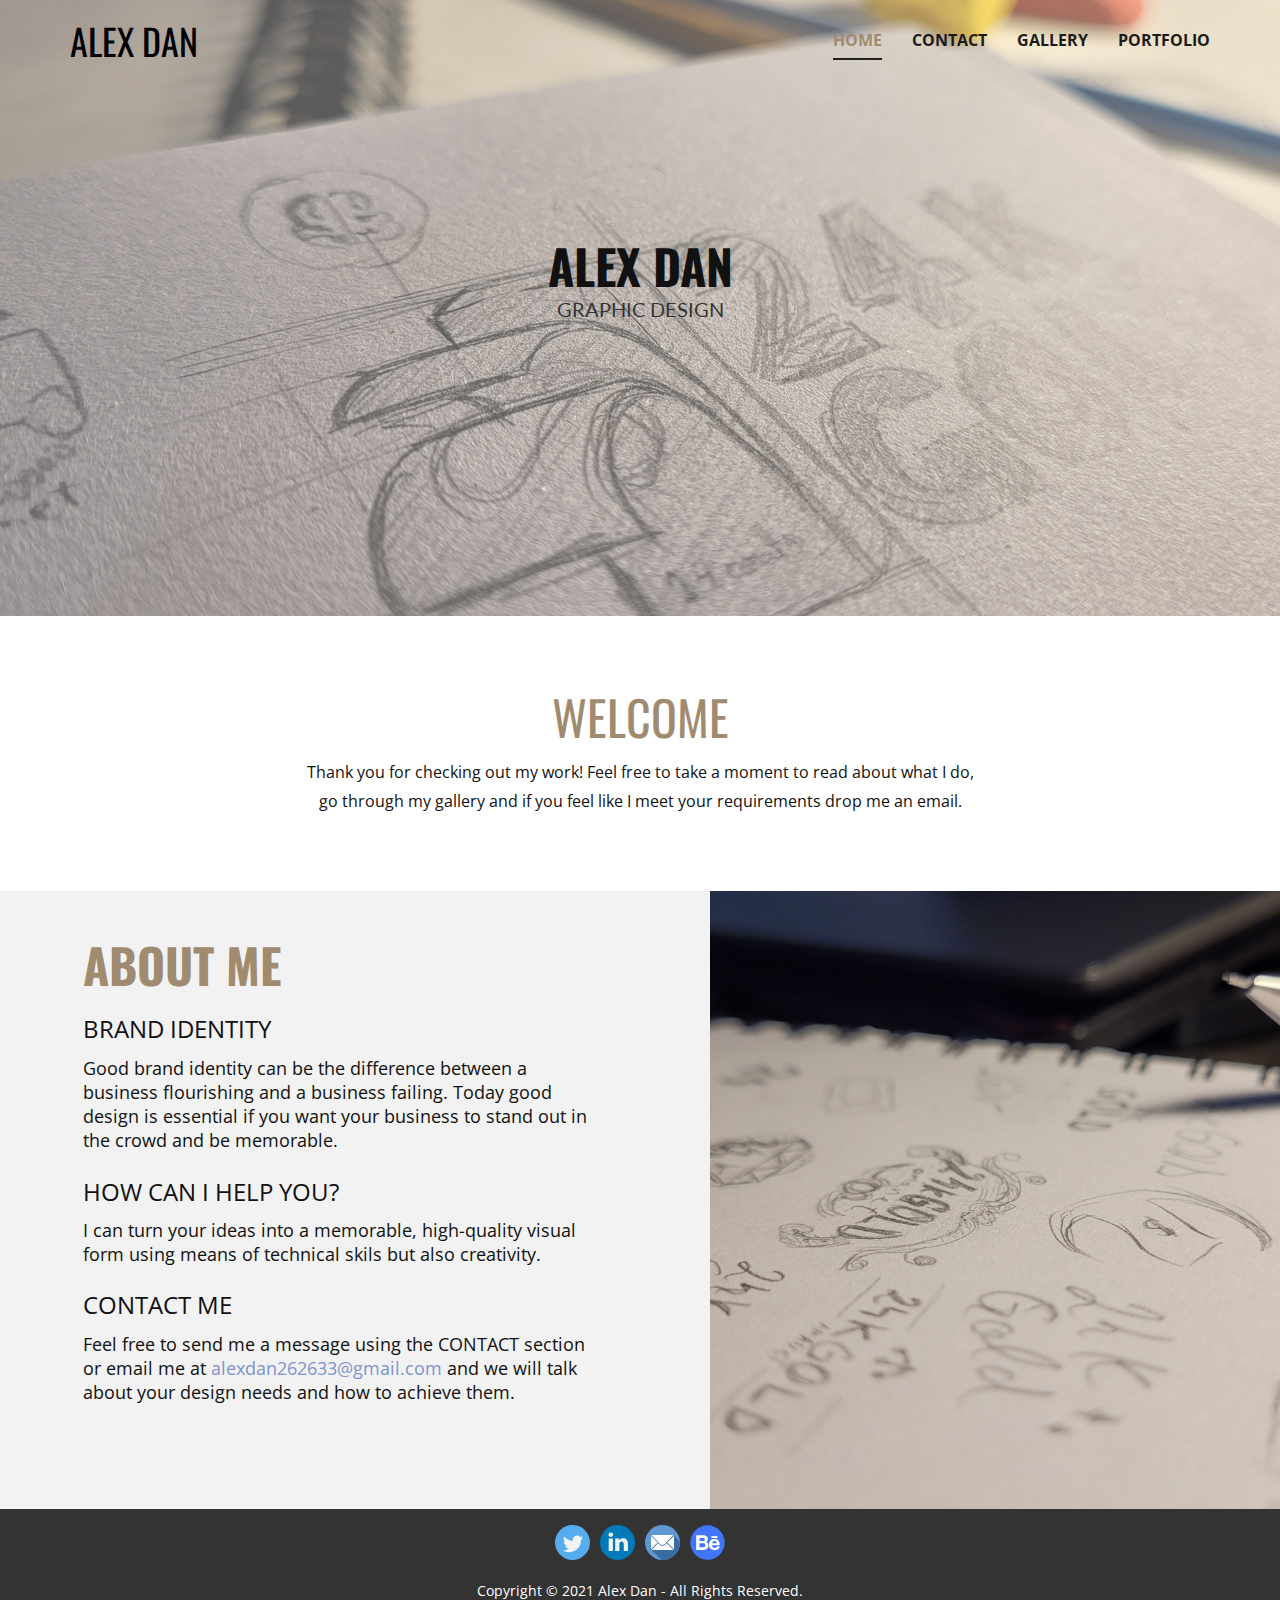
<file: index.html>
<!DOCTYPE html>
<html style="font-size: 16px;" lang="en">
  <head>
    <meta name="viewport" content="width=device-width, initial-scale=1.0">
    <meta charset="utf-8">
    <meta name="keywords" content="Sign up and get fresh loot for popular games plus more, Our Story, Innovation in the gameindustry, Sign up and get fresh loot for popular games plus more, Game Gadgets, Download games and play free games every month.">
    <meta name="description" content="">
    <meta name="page_type" content="np-template-header-footer-from-plugin">
    <title>Alex Dan - Home</title>
    <link rel="stylesheet" href="nicepage.css" media="screen">
<link rel="stylesheet" href="Alex-Dan---Home.css" media="screen">
    <script class="u-script" type="text/javascript" src="jquery.js" defer=""></script>
    <script class="u-script" type="text/javascript" src="nicepage.js" defer=""></script>
    <meta name="generator" content="Nicepage 3.28.0, nicepage.com">
    <link rel="icon" href="images/favicon1.png">
    <link id="u-theme-google-font" rel="stylesheet" href="https://fonts.googleapis.com/css?family=Roboto:100,100i,300,300i,400,400i,500,500i,700,700i,900,900i|Open+Sans:300,300i,400,400i,600,600i,700,700i,800,800i">
    <link id="u-page-google-font" rel="stylesheet" href="https://fonts.googleapis.com/css?family=Oswald:200,300,400,500,600,700|Lato:100,100i,300,300i,400,400i,700,700i,900,900i">
    
    
    
    
    <script type="application/ld+json">{
		"@context": "http://schema.org",
		"@type": "Organization",
		"name": "Alex Dan - graphic design",
		"sameAs": [
				"https://twitter.com/alexdan26263",
				"https://www.linkedin.com/in/dan-alex-ba778b223/",
				"mailto:alexdan262633@gmail.com",
				"https://www.behance.net/alexdan26263"
		]
}</script>
    <meta name="theme-color" content="#7f93d0">
    <meta name="twitter:site" content="@">
    <meta name="twitter:card" content="summary_large_image">
    <meta name="twitter:title" content="Alex Dan - Home">
    <meta name="twitter:description" content="Alex Dan - graphic design">
    <meta property="og:title" content="Alex Dan - Home">
    <meta property="og:description" content="">
    <meta property="og:type" content="website">
  </head>
  <body data-home-page="Alex-Dan---Home.html" data-home-page-title="Alex Dan - Home" class="u-body u-overlap"><header class="u-clearfix u-header u-header" id="sec-d471"><div class="u-clearfix u-sheet u-sheet-1">
        <nav class="u-menu u-menu-dropdown u-offcanvas u-menu-1">
          <div class="menu-collapse" style="font-size: 1rem; letter-spacing: 0px; font-weight: 700; text-transform: uppercase;">
            <a class="u-button-style u-custom-active-border-color u-custom-border u-custom-border-color u-custom-borders u-custom-hover-border-color u-custom-left-right-menu-spacing u-custom-padding-bottom u-custom-text-active-color u-custom-text-color u-custom-text-hover-color u-custom-top-bottom-menu-spacing u-nav-link u-text-active-palette-1-base u-text-hover-palette-2-base" href="#">
              <svg><use xmlns:xlink="http://www.w3.org/1999/xlink" xlink:href="#menu-hamburger"></use></svg>
              <svg version="1.1" xmlns="http://www.w3.org/2000/svg" xmlns:xlink="http://www.w3.org/1999/xlink"><defs><symbol id="menu-hamburger" viewBox="0 0 16 16" style="width: 16px; height: 16px;"><rect y="1" width="16" height="2"></rect><rect y="7" width="16" height="2"></rect><rect y="13" width="16" height="2"></rect>
</symbol>
</defs></svg>
            </a>
          </div>
          <div class="u-custom-menu u-nav-container">
            <ul class="u-nav u-spacing-30 u-unstyled u-nav-1"><li class="u-nav-item"><a class="u-border-2 u-border-active-custom-color-3 u-border-hover-palette-1-base u-border-no-left u-border-no-right u-border-no-top u-button-style u-nav-link u-text-active-custom-color-2 u-text-grey-90 u-text-hover-grey-90" href="Alex-Dan---Home.html" style="padding: 10px 0px;">Home</a>
</li><li class="u-nav-item"><a class="u-border-2 u-border-active-custom-color-3 u-border-hover-palette-1-base u-border-no-left u-border-no-right u-border-no-top u-button-style u-nav-link u-text-active-custom-color-2 u-text-grey-90 u-text-hover-grey-90" href="Alex-Dan---Contact.html" style="padding: 10px 0px;">Contact</a>
</li><li class="u-nav-item"><a class="u-border-2 u-border-active-custom-color-3 u-border-hover-palette-1-base u-border-no-left u-border-no-right u-border-no-top u-button-style u-nav-link u-text-active-custom-color-2 u-text-grey-90 u-text-hover-grey-90" href="Alex-Dan---Gallery.html" style="padding: 10px 0px;">Gallery</a>
</li><li class="u-nav-item"><a class="u-border-2 u-border-active-custom-color-3 u-border-hover-palette-1-base u-border-no-left u-border-no-right u-border-no-top u-button-style u-nav-link u-text-active-custom-color-2 u-text-grey-90 u-text-hover-grey-90" href="PORTFOLIO.html" style="padding: 10px 0px;">PORTFOLIO</a>
</li></ul>
          </div>
          <div class="u-custom-menu u-nav-container-collapse">
            <div class="u-black u-container-style u-inner-container-layout u-opacity u-opacity-95 u-sidenav">
              <div class="u-inner-container-layout u-sidenav-overflow">
                <div class="u-menu-close"></div>
                <ul class="u-align-center u-nav u-popupmenu-items u-unstyled u-nav-2"><li class="u-nav-item"><a class="u-button-style u-nav-link" href="Alex-Dan---Home.html" style="padding: 10px 0px;">Home</a>
</li><li class="u-nav-item"><a class="u-button-style u-nav-link" href="Alex-Dan---Contact.html" style="padding: 10px 0px;">Contact</a>
</li><li class="u-nav-item"><a class="u-button-style u-nav-link" href="Alex-Dan---Gallery.html" style="padding: 10px 0px;">Gallery</a>
</li><li class="u-nav-item"><a class="u-button-style u-nav-link" href="PORTFOLIO.html" style="padding: 10px 0px;">PORTFOLIO</a>
</li></ul>
              </div>
            </div>
            <div class="u-black u-menu-overlay u-opacity u-opacity-70"></div>
          </div>
        </nav>
        <h1 class="u-align-left u-custom-font u-font-oswald u-text u-text-black u-text-1">ALEX DAN</h1>
      </div></header>
    <section class="u-align-center u-clearfix u-image u-section-1" id="carousel_bad5" data-image-width="1600" data-image-height="900">
      <div class="u-clearfix u-sheet u-sheet-1">
        <h1 class="u-custom-font u-font-oswald u-text u-text-1">ALEX DAN</h1>
        <p class="u-custom-font u-font-lato u-text u-text-grey-80 u-text-2">GRAPHIC DESIGN</p>
      </div>
    </section>
    <section class="u-align-center u-clearfix u-section-2" id="sec-2d4b">
      <div class="u-clearfix u-sheet u-valign-middle u-sheet-1">
        <h1 class="u-custom-font u-font-oswald u-text u-text-custom-color-2 u-text-default u-text-1">WELCOME</h1>
        <p class="u-text u-text-2"> Thank you for checking out my work! Feel free to take a moment to 
read about what I do, go through my gallery and if you feel like I meet 
your requirements drop me an email.</p>
      </div>
    </section>
    <section class="u-clearfix u-grey-5 u-section-3" id="sec-bcc5">
      <div class="u-clearfix u-expanded-width u-gutter-10 u-layout-wrap u-layout-wrap-1">
        <div class="u-layout" style="">
          <div class="u-layout-row" style="">
            <div class="u-container-style u-layout-cell u-left-cell u-size-33 u-size-xs-60 u-layout-cell-1" src="">
              <div class="u-container-layout u-container-layout-1">
                <h1 class="u-custom-font u-font-oswald u-text u-text-custom-color-2 u-text-1">ABOUT ME</h1>
                <p class="u-text u-text-2">
                  <span style="font-weight: 400;">BRAND IDENTITY</span>
                  <br>
                </p>
                <p class="u-text u-text-3">
                  <span style="font-weight: 400; font-size: 1.125rem;">Good brand identity can be the difference between a business flourishing and a business failing. Today good design is essential if you want your business to stand out in the crowd and be memorable.</span>
                  <br>
                </p>
                <p class="u-text u-text-4">
                  <span style="font-weight: 400;">HOW CAN I HELP YOU?</span>
                  <br>
                </p>
                <p class="u-text u-text-5">
                  <span style="font-weight: 400; font-size: 1.125rem;">I can turn your ideas into a memorable, high-quality visual form using means of technical skils but also creativity.</span>
                  <br>
                </p>
                <p class="u-text u-text-6">
                  <span style="font-weight: 400;">CONTACT ME</span>
                  <br>
                </p>
                <p class="u-text u-text-7">
                  <span style="font-weight: 400; font-size: 1.125rem;"></span>
                  <span style="font-size: 1.125rem;">Feel free to send me a message using the CONTACT section or email me at <a class="c1-2u c1-2v c1-2x c1-2y c1-2z c1-36 c1-38 c1-3u c1-3v c1-3w c1-8h c1-af c1-b u-active-none u-border-none u-btn u-button-style u-hover-none u-none u-text-palette-1-base x-el x-el-a u-btn-1" href="mailto:alexdan262633@gmail.com" target="_blank">alexdan262633@gmail.com</a> and we will talk about your design needs and how to achieve them.
                  </span>
                  <br>
                </p>
              </div>
            </div>
            <div class="u-align-center u-container-style u-image u-layout-cell u-right-cell u-size-27 u-size-xs-60 u-image-1" src="" data-image-width="4032" data-image-height="2268">
              <div class="u-container-layout u-valign-middle u-container-layout-2" src=""></div>
            </div>
          </div>
        </div>
      </div>
    </section>
    
    
    <footer class="u-align-center u-clearfix u-footer u-grey-80 u-footer" id="sec-b163"><div class="u-clearfix u-sheet u-sheet-1">
        <div class="u-social-icons u-spacing-10 u-social-icons-1">
          <a class="u-social-url" title="twitter" target="_blank" href="https://twitter.com/alexdan26263"><span class="u-icon u-social-facebook u-social-icon u-icon-1"><svg class="u-svg-link" preserveAspectRatio="xMidYMin slice" viewBox="0 0 112.197 112.197" style=""><use xmlns:xlink="http://www.w3.org/1999/xlink" xlink:href="#svg-38ad"></use></svg><svg class="u-svg-content" viewBox="0 0 112.197 112.197" x="0px" y="0px" id="svg-38ad" style="enable-background:new 0 0 112.197 112.197;"><g><circle style="fill:#55ACEE;" cx="56.099" cy="56.098" r="56.098"></circle><g><path style="fill:#F1F2F2;" d="M90.461,40.316c-2.404,1.066-4.99,1.787-7.702,2.109c2.769-1.659,4.894-4.284,5.897-7.417    c-2.591,1.537-5.462,2.652-8.515,3.253c-2.446-2.605-5.931-4.233-9.79-4.233c-7.404,0-13.409,6.005-13.409,13.409    c0,1.051,0.119,2.074,0.349,3.056c-11.144-0.559-21.025-5.897-27.639-14.012c-1.154,1.98-1.816,4.285-1.816,6.742    c0,4.651,2.369,8.757,5.965,11.161c-2.197-0.069-4.266-0.672-6.073-1.679c-0.001,0.057-0.001,0.114-0.001,0.17    c0,6.497,4.624,11.916,10.757,13.147c-1.124,0.308-2.311,0.471-3.532,0.471c-0.866,0-1.705-0.083-2.523-0.239    c1.706,5.326,6.657,9.203,12.526,9.312c-4.59,3.597-10.371,5.74-16.655,5.74c-1.08,0-2.15-0.063-3.197-0.188    c5.931,3.806,12.981,6.025,20.553,6.025c24.664,0,38.152-20.432,38.152-38.153c0-0.581-0.013-1.16-0.039-1.734    C86.391,45.366,88.664,43.005,90.461,40.316L90.461,40.316z"></path>
</g>
</g></svg></span>
          </a>
          <a class="u-social-url" title="linkedin" target="_blank" href="https://www.linkedin.com/in/dan-alex-ba778b223/"><span class="u-icon u-social-icon u-social-twitter u-icon-2"><svg class="u-svg-link" preserveAspectRatio="xMidYMin slice" viewBox="0 0 112.196 112.196" style=""><use xmlns:xlink="http://www.w3.org/1999/xlink" xlink:href="#svg-9666"></use></svg><svg class="u-svg-content" viewBox="0 0 112.196 112.196" x="0px" y="0px" id="svg-9666" style="enable-background:new 0 0 112.196 112.196;"><g><circle style="fill:#007AB9;" cx="56.098" cy="56.097" r="56.098"></circle><g><path style="fill:#F1F2F2;" d="M89.616,60.611v23.128H76.207V62.161c0-5.418-1.936-9.118-6.791-9.118    c-3.705,0-5.906,2.491-6.878,4.903c-0.353,0.862-0.444,2.059-0.444,3.268v22.524H48.684c0,0,0.18-36.546,0-40.329h13.411v5.715    c-0.027,0.045-0.065,0.089-0.089,0.132h0.089v-0.132c1.782-2.742,4.96-6.662,12.085-6.662    C83.002,42.462,89.616,48.226,89.616,60.611L89.616,60.611z M34.656,23.969c-4.587,0-7.588,3.011-7.588,6.967    c0,3.872,2.914,6.97,7.412,6.97h0.087c4.677,0,7.585-3.098,7.585-6.97C42.063,26.98,39.244,23.969,34.656,23.969L34.656,23.969z     M27.865,83.739H41.27V43.409H27.865V83.739z"></path>
</g>
</g></svg></span>
          </a>
          <a class="u-social-url" title="mail" target="_blank" href="mailto:alexdan262633@gmail.com"><span class="u-icon u-social-icon u-social-instagram u-icon-3"><svg class="u-svg-link" preserveAspectRatio="xMidYMin slice" viewBox="0 0 512 512" style=""><use xmlns:xlink="http://www.w3.org/1999/xlink" xlink:href="#svg-c873"></use></svg><svg class="u-svg-content" viewBox="0 0 512 512" x="0px" y="0px" id="svg-c873" style="enable-background:new 0 0 512 512;"><circle style="fill:#5F98D1;" cx="256" cy="256" r="256"></circle><path style="fill:#3A6DA1;" d="M415.813,147.466H95.558l116.019,120.806l33.48,33.9c-18.216-4.164-19.343-6.759-27.415-13.349  c-4.234-3.457-12.414-12.852-24.838-25.54C154.023,223.682,88.217,156.484,88.217,156.484v198.822l8.265,8.265l-0.925,0.963  L242.68,511.657c4.412,0.226,8.852,0.343,13.32,0.343c141.385,0,256-114.615,256-256c0-4.246-0.11-8.466-0.313-12.661  L415.813,147.466z"></path><g><polygon style="fill:#FFFFFF;" points="88.217,156.484 88.217,355.306 185.175,255.493  "></polygon><polygon style="fill:#FFFFFF;" points="423.783,156.484 423.783,355.306 327.307,255.895  "></polygon><path style="fill:#FFFFFF;" d="M95.558,147.466h320.255L289.948,278.524c-8.958,9.327-21.331,14.599-34.262,14.599   s-25.304-5.272-34.262-14.599L95.558,147.466z"></path><path style="fill:#FFFFFF;" d="M297.209,285.496c-10.799,11.244-25.933,17.694-41.523,17.694c-15.589,0-30.724-6.448-41.522-17.693   l-21.349-22.23L95.558,364.534h320.255l-97.256-101.267L297.209,285.496z"></path>
</g></svg></span>
          </a>
          <a class="u-social-url" target="_blank" title="Behance" href="https://www.behance.net/alexdan26263"><span class="u-icon u-social-behance u-social-icon u-icon-4"><svg class="u-svg-link" preserveAspectRatio="xMidYMin slice" viewBox="0 0 112 112" style=""><use xmlns:xlink="http://www.w3.org/1999/xlink" xlink:href="#svg-8286"></use></svg><svg class="u-svg-content" viewBox="0 0 112 112" x="0" y="0" id="svg-8286"><circle fill="currentColor" cx="56.1" cy="56.1" r="55"></circle><rect x="68.5" y="35.7" fill="#FFFFFF" width="19.2" height="5.8"></rect><path fill="#FFFFFF" d="M50.1,54.1c0,0,7.1-0.5,7.1-8.8S51.4,32.9,44,32.9H19.7v46.7H44c0,0,14.8,0.5,14.8-13.8
	C58.8,65.8,59.4,54.2,50.1,54.1z M30.4,41.2H44c0,0,3.3,0,3.3,4.8s-2,5.5-4.2,5.5H30.4V41.2z M43.3,71.2h-13V58.7H44c0,0,5,0,5,6.4
	C48.9,70.6,45.2,71.2,43.3,71.2z"></path><path fill="#FFFFFF" d="M78.5,44.8c-17.9,0-17.9,17.8-17.9,17.9c0,0-1.2,17.8,17.8,17.8c0,0,16,1,16-12.4h-8.1c0,0,0.2,5-7.5,5
	c0,0-8.1,0.6-8.1-8h24.2C94.8,65.1,97.4,44.8,78.5,44.8z M70.6,58.7c0,0,1-7.2,8.1-7.2c7.1,0,7.1,7.2,7.2,7.2H70.6z"></path></svg></span>
          </a>
        </div>
        <p class="u-small-text u-text u-text-variant u-text-1"> Copyright © 2021 Alex Dan - All Rights Reserved.</p>
      </div></footer><span style="height: 64px; width: 64px; margin-left: 0px; margin-right: auto; margin-top: 0px; background-image: none; right: 20px; bottom: 20px" class="u-back-to-top u-custom-color-2 u-icon u-icon-circle u-opacity u-opacity-85 u-spacing-15" data-href="#">
        <svg class="u-svg-link" preserveAspectRatio="xMidYMin slice" viewBox="0 0 551.13 551.13"><use xmlns:xlink="http://www.w3.org/1999/xlink" xlink:href="#svg-1d98"></use></svg>
        <svg class="u-svg-content" enable-background="new 0 0 551.13 551.13" viewBox="0 0 551.13 551.13" xmlns="http://www.w3.org/2000/svg" id="svg-1d98" data-color="rgb(255, 255, 255)"><path d="m275.565 189.451 223.897 223.897h51.668l-275.565-275.565-275.565 275.565h51.668z"></path></svg>
    </span>
  </body>
</html>
</file>
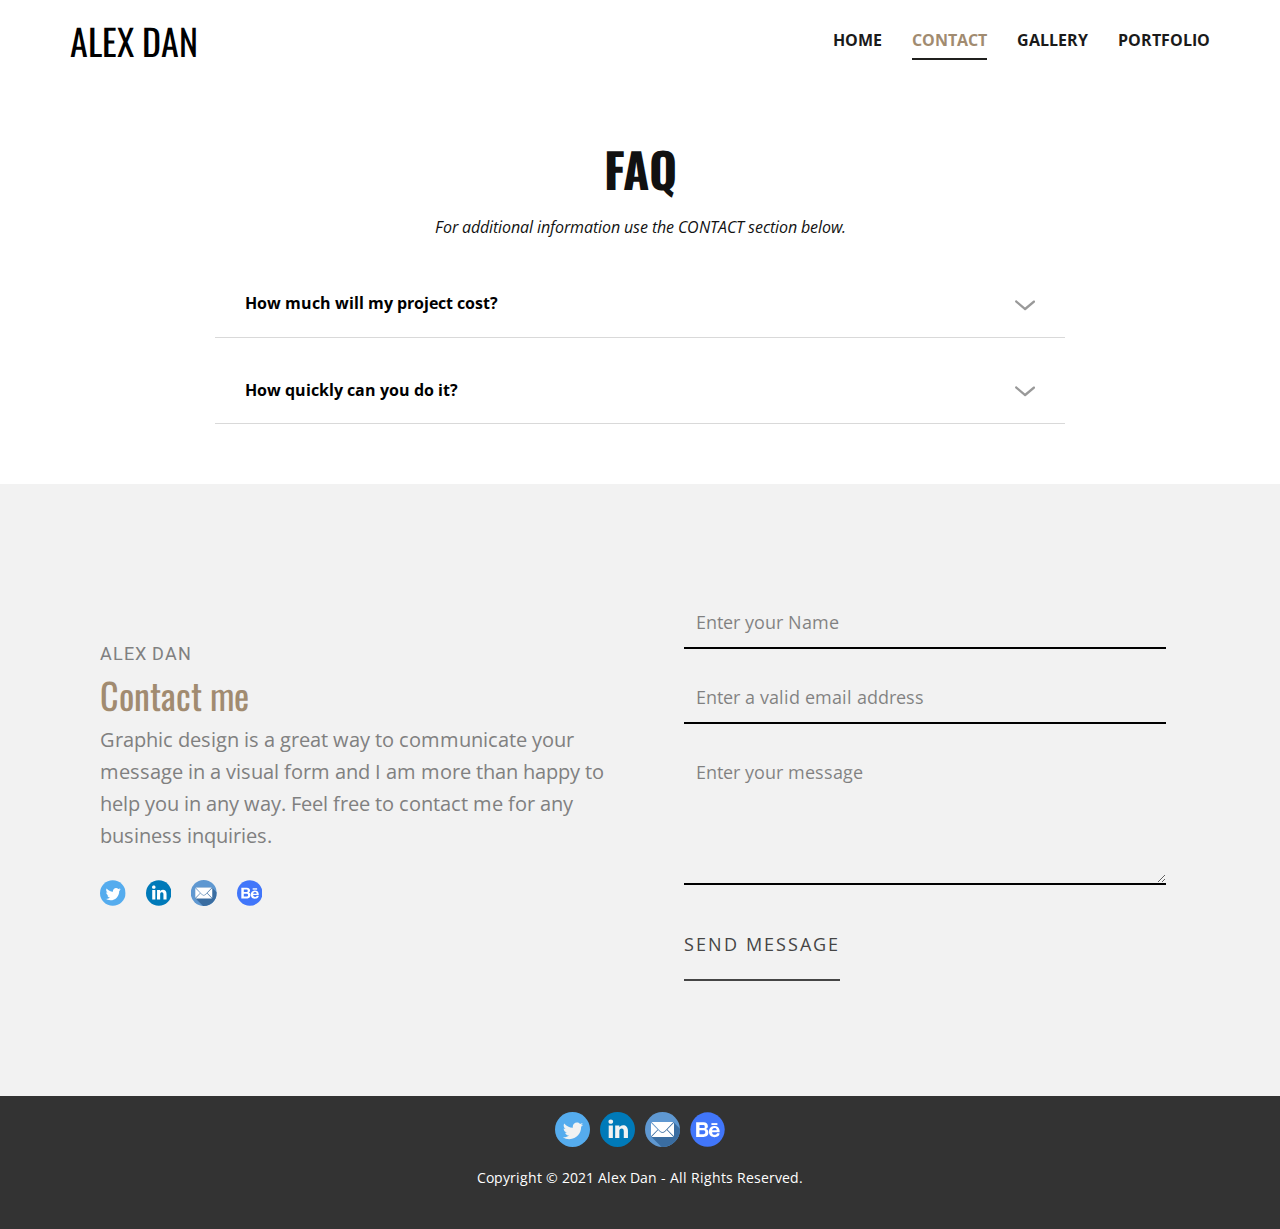
<file: Alex-Dan---Contact.html>
<!DOCTYPE html>
<html style="font-size: 16px;" lang="en">
  <head>
    <meta name="viewport" content="width=device-width, initial-scale=1.0">
    <meta charset="utf-8">
    <meta name="keywords" content="ALEX DAN, faq, Contact me">
    <meta name="description" content="">
    <meta name="page_type" content="np-template-header-footer-from-plugin">
    <title>Alex Dan - Contact</title>
    <link rel="stylesheet" href="nicepage.css" media="screen">
<link rel="stylesheet" href="Alex-Dan---Contact.css" media="screen">
    <script class="u-script" type="text/javascript" src="jquery.js" defer=""></script>
    <script class="u-script" type="text/javascript" src="nicepage.js" defer=""></script>
    <meta name="generator" content="Nicepage 3.28.0, nicepage.com">
    <link rel="icon" href="images/favicon1.png">
    <link id="u-theme-google-font" rel="stylesheet" href="https://fonts.googleapis.com/css?family=Roboto:100,100i,300,300i,400,400i,500,500i,700,700i,900,900i|Open+Sans:300,300i,400,400i,600,600i,700,700i,800,800i">
    <link id="u-page-google-font" rel="stylesheet" href="https://fonts.googleapis.com/css?family=Oswald:200,300,400,500,600,700">
    
    
    
    <script type="application/ld+json">{
		"@context": "http://schema.org",
		"@type": "Organization",
		"name": "Alex Dan - graphic design",
		"sameAs": [
				"https://twitter.com/alexdan26263",
				"https://www.linkedin.com/in/dan-alex-ba778b223/",
				"mailto:alexdan262633@gmail.com",
				"https://www.behance.net/alexdan26263"
		]
}</script>
    <meta name="theme-color" content="#7f93d0">
    <meta name="twitter:site" content="@">
    <meta name="twitter:card" content="summary_large_image">
    <meta name="twitter:title" content="Alex Dan - Contact">
    <meta name="twitter:description" content="Alex Dan - graphic design">
    <meta property="og:title" content="Alex Dan - Contact">
    <meta property="og:description" content="">
    <meta property="og:type" content="website">
  </head>
  <body class="u-body"><header class="u-clearfix u-header u-header" id="sec-d471"><div class="u-clearfix u-sheet u-sheet-1">
        <nav class="u-menu u-menu-dropdown u-offcanvas u-menu-1">
          <div class="menu-collapse" style="font-size: 1rem; letter-spacing: 0px; font-weight: 700; text-transform: uppercase;">
            <a class="u-button-style u-custom-active-border-color u-custom-border u-custom-border-color u-custom-borders u-custom-hover-border-color u-custom-left-right-menu-spacing u-custom-padding-bottom u-custom-text-active-color u-custom-text-color u-custom-text-hover-color u-custom-top-bottom-menu-spacing u-nav-link u-text-active-palette-1-base u-text-hover-palette-2-base" href="#">
              <svg><use xmlns:xlink="http://www.w3.org/1999/xlink" xlink:href="#menu-hamburger"></use></svg>
              <svg version="1.1" xmlns="http://www.w3.org/2000/svg" xmlns:xlink="http://www.w3.org/1999/xlink"><defs><symbol id="menu-hamburger" viewBox="0 0 16 16" style="width: 16px; height: 16px;"><rect y="1" width="16" height="2"></rect><rect y="7" width="16" height="2"></rect><rect y="13" width="16" height="2"></rect>
</symbol>
</defs></svg>
            </a>
          </div>
          <div class="u-custom-menu u-nav-container">
            <ul class="u-nav u-spacing-30 u-unstyled u-nav-1"><li class="u-nav-item"><a class="u-border-2 u-border-active-custom-color-3 u-border-hover-palette-1-base u-border-no-left u-border-no-right u-border-no-top u-button-style u-nav-link u-text-active-custom-color-2 u-text-grey-90 u-text-hover-grey-90" href="Alex-Dan---Home.html" style="padding: 10px 0px;">Home</a>
</li><li class="u-nav-item"><a class="u-border-2 u-border-active-custom-color-3 u-border-hover-palette-1-base u-border-no-left u-border-no-right u-border-no-top u-button-style u-nav-link u-text-active-custom-color-2 u-text-grey-90 u-text-hover-grey-90" href="Alex-Dan---Contact.html" style="padding: 10px 0px;">Contact</a>
</li><li class="u-nav-item"><a class="u-border-2 u-border-active-custom-color-3 u-border-hover-palette-1-base u-border-no-left u-border-no-right u-border-no-top u-button-style u-nav-link u-text-active-custom-color-2 u-text-grey-90 u-text-hover-grey-90" href="Alex-Dan---Gallery.html" style="padding: 10px 0px;">Gallery</a>
</li><li class="u-nav-item"><a class="u-border-2 u-border-active-custom-color-3 u-border-hover-palette-1-base u-border-no-left u-border-no-right u-border-no-top u-button-style u-nav-link u-text-active-custom-color-2 u-text-grey-90 u-text-hover-grey-90" href="PORTFOLIO.html" style="padding: 10px 0px;">PORTFOLIO</a>
</li></ul>
          </div>
          <div class="u-custom-menu u-nav-container-collapse">
            <div class="u-black u-container-style u-inner-container-layout u-opacity u-opacity-95 u-sidenav">
              <div class="u-inner-container-layout u-sidenav-overflow">
                <div class="u-menu-close"></div>
                <ul class="u-align-center u-nav u-popupmenu-items u-unstyled u-nav-2"><li class="u-nav-item"><a class="u-button-style u-nav-link" href="Alex-Dan---Home.html" style="padding: 10px 0px;">Home</a>
</li><li class="u-nav-item"><a class="u-button-style u-nav-link" href="Alex-Dan---Contact.html" style="padding: 10px 0px;">Contact</a>
</li><li class="u-nav-item"><a class="u-button-style u-nav-link" href="Alex-Dan---Gallery.html" style="padding: 10px 0px;">Gallery</a>
</li><li class="u-nav-item"><a class="u-button-style u-nav-link" href="PORTFOLIO.html" style="padding: 10px 0px;">PORTFOLIO</a>
</li></ul>
              </div>
            </div>
            <div class="u-black u-menu-overlay u-opacity u-opacity-70"></div>
          </div>
        </nav>
        <h1 class="u-align-left u-custom-font u-font-oswald u-text u-text-black u-text-1">ALEX DAN</h1>
      </div></header>
    <section class="u-align-center u-clearfix u-section-1" id="sec-f1f9">
      <div class="u-clearfix u-sheet u-valign-middle u-sheet-1">
        <h2 class="u-custom-font u-font-oswald u-text u-text-default u-text-1">faq</h2>
        <p class="u-text u-text-2"> For additional information use the CONTACT section below.</p>
        <div class="u-accordion u-collapsed-by-default u-faq u-spacing-20 u-accordion-1">
          <div class="u-accordion-item">
            <a class="u-accordion-link u-border-1 u-border-active-grey-75 u-border-grey-15 u-border-hover-grey-75 u-border-no-left u-border-no-right u-border-no-top u-button-style u-text-black u-accordion-link-1" id="link-accordion-6327" aria-controls="accordion-6327" aria-selected="false">
              <span class="u-accordion-link-text">How much will my project cost?</span><span class="u-accordion-link-icon u-icon u-text-black u-icon-1"><svg class="u-svg-link" preserveAspectRatio="xMidYMin slice" viewBox="0 0 16 16" style=""><use xmlns:xlink="http://www.w3.org/1999/xlink" xlink:href="#svg-8021"></use></svg><svg class="u-svg-content" viewBox="0 0 16 16" x="0px" y="0px" id="svg-8021" style=""><path d="M8,10.7L1.6,5.3c-0.4-0.4-1-0.4-1.3,0c-0.4,0.4-0.4,0.9,0,1.3l7.2,6.1c0.1,0.1,0.4,0.2,0.6,0.2s0.4-0.1,0.6-0.2l7.1-6
	c0.4-0.4,0.4-0.9,0-1.3c-0.4-0.4-1-0.4-1.3,0L8,10.7z"></path></svg></span>
            </a>
            <div class="u-accordion-pane u-container-style u-accordion-pane-1" id="accordion-6327" aria-labelledby="link-accordion-6327">
              <div class="u-container-layout u-container-layout-1">
                <div class="fr-view u-clearfix u-rich-text u-text">
                  <p>Depending on the project I will give an estimate hour rate or a total project price. Prices vary based on the project and additional fees can occur. </p>
                </div>
              </div>
            </div>
          </div>
          <div class="u-accordion-item">
            <a class="u-accordion-link u-border-1 u-border-active-grey-75 u-border-grey-15 u-border-hover-grey-75 u-border-no-left u-border-no-right u-border-no-top u-button-style u-text-black u-accordion-link-2" id="link-accordion-4aab" aria-controls="accordion-4aab" aria-selected="false">
              <span class="u-accordion-link-text">How quickly can you do it?</span><span class="u-accordion-link-icon u-icon u-text-black u-icon-2"><svg class="u-svg-link" preserveAspectRatio="xMidYMin slice" viewBox="0 0 16 16" style=""><use xmlns:xlink="http://www.w3.org/1999/xlink" xlink:href="#svg-3470"></use></svg><svg class="u-svg-content" viewBox="0 0 16 16" x="0px" y="0px" id="svg-3470" style=""><path d="M8,10.7L1.6,5.3c-0.4-0.4-1-0.4-1.3,0c-0.4,0.4-0.4,0.9,0,1.3l7.2,6.1c0.1,0.1,0.4,0.2,0.6,0.2s0.4-0.1,0.6-0.2l7.1-6
	c0.4-0.4,0.4-0.9,0-1.3c-0.4-0.4-1-0.4-1.3,0L8,10.7z"></path></svg></span>
            </a>
            <div class="u-accordion-pane u-container-style u-accordion-pane-2" id="accordion-4aab" aria-labelledby="link-accordion-4aab">
              <div class="u-container-layout u-container-layout-2">
                <div class="fr-view u-clearfix u-rich-text u-text">
                  <p>Graphic design work can take a long time to be finished but for an additional fee it is possible that I will accept a rush request.</p>
                </div>
              </div>
            </div>
          </div>
        </div>
      </div>
    </section>
    <section class="u-align-center u-clearfix u-grey-5 u-section-2" id="sec-328c">
      <div class="u-clearfix u-sheet u-valign-middle u-sheet-1">
        <div class="u-clearfix u-expanded-width u-layout-wrap u-layout-wrap-1">
          <div class="u-gutter-0 u-layout">
            <div class="u-layout-row">
              <div class="u-align-left u-container-style u-layout-cell u-left-cell u-size-30 u-layout-cell-1">
                <div class="u-container-layout u-container-layout-1">
                  <h6 class="u-text u-text-grey-50 u-text-1">ALEX DAN</h6>
                  <h2 class="u-custom-font u-font-oswald u-text u-text-custom-color-2 u-text-2">Contact me</h2>
                  <p class="u-text u-text-grey-50 u-text-3"> Graphic design is a great way to communicate your message in a 
visual form and I am more than happy to help you in any way. Feel free 
to contact me for any business inquiries.&nbsp;</p>
                  <div class="u-social-icons u-spacing-20 u-social-icons-1">
                    <a class="u-social-url" target="_blank" title="Twitter" href="https://twitter.com/alexdan26263"><span class="u-icon u-social-icon u-social-twitter u-icon-1"><svg class="u-svg-link" preserveAspectRatio="xMidYMin slice" viewBox="0 0 112 112" style=""><use xmlns:xlink="http://www.w3.org/1999/xlink" xlink:href="#svg-8395"></use></svg><svg class="u-svg-content" viewBox="0 0 112 112" x="0" y="0" id="svg-8395"><circle fill="currentColor" class="st0" cx="56.1" cy="56.1" r="55"></circle><path fill="#FFFFFF" d="M83.8,47.3c0,0.6,0,1.2,0,1.7c0,17.7-13.5,38.2-38.2,38.2C38,87.2,31,85,25,81.2c1,0.1,2.1,0.2,3.2,0.2
            c6.3,0,12.1-2.1,16.7-5.7c-5.9-0.1-10.8-4-12.5-9.3c0.8,0.2,1.7,0.2,2.5,0.2c1.2,0,2.4-0.2,3.5-0.5c-6.1-1.2-10.8-6.7-10.8-13.1
            c0-0.1,0-0.1,0-0.2c1.8,1,3.9,1.6,6.1,1.7c-3.6-2.4-6-6.5-6-11.2c0-2.5,0.7-4.8,1.8-6.7c6.6,8.1,16.5,13.5,27.6,14
            c-0.2-1-0.3-2-0.3-3.1c0-7.4,6-13.4,13.4-13.4c3.9,0,7.3,1.6,9.8,4.2c3.1-0.6,5.9-1.7,8.5-3.3c-1,3.1-3.1,5.8-5.9,7.4
            c2.7-0.3,5.3-1,7.7-2.1C88.7,43,86.4,45.4,83.8,47.3z"></path></svg></span>
                    </a>
                    <a class="u-social-url" target="_blank" title="linkedin" href="https://www.linkedin.com/in/dan-alex-ba778b223/"><span class="u-icon u-social-icon u-social-linkedin u-icon-2"><svg class="u-svg-link" preserveAspectRatio="xMidYMin slice" viewBox="0 0 112 112" style=""><use xmlns:xlink="http://www.w3.org/1999/xlink" xlink:href="#svg-1e73"></use></svg><svg class="u-svg-content" viewBox="0 0 112 112" x="0" y="0" id="svg-1e73"><circle fill="currentColor" cx="56.1" cy="56.1" r="55"></circle><path fill="#FFFFFF" d="M41.3,83.7H27.9V43.4h13.4V83.7z M34.6,37.9L34.6,37.9c-4.6,0-7.5-3.1-7.5-7c0-4,3-7,7.6-7s7.4,3,7.5,7
            C42.2,34.8,39.2,37.9,34.6,37.9z M89.6,83.7H76.2V62.2c0-5.4-1.9-9.1-6.8-9.1c-3.7,0-5.9,2.5-6.9,4.9c-0.4,0.9-0.4,2.1-0.4,3.3v22.5
            H48.7c0,0,0.2-36.5,0-40.3h13.4v5.7c1.8-2.7,5-6.7,12.1-6.7c8.8,0,15.4,5.8,15.4,18.1V83.7z"></path></svg></span>
                    </a>
                    <a class="u-social-url" target="_blank" title="Email" href="mailto:alexdan262633@gmail.com?subject=email"><span class="u-icon u-social-email u-social-icon u-icon-3"><svg class="u-svg-link" preserveAspectRatio="xMidYMin slice" viewBox="0 0 512 512" style=""><use xmlns:xlink="http://www.w3.org/1999/xlink" xlink:href="#svg-62ac"></use></svg><svg class="u-svg-content" viewBox="0 0 512 512" x="0px" y="0px" id="svg-62ac" style="enable-background:new 0 0 512 512;"><circle style="fill:#5F98D1;" cx="256" cy="256" r="256"></circle><path style="fill:#3A6DA1;" d="M415.813,147.466H95.558l116.019,120.806l33.48,33.9c-18.216-4.164-19.343-6.759-27.415-13.349  c-4.234-3.457-12.414-12.852-24.838-25.54C154.023,223.682,88.217,156.484,88.217,156.484v198.822l8.265,8.265l-0.925,0.963  L242.68,511.657c4.412,0.226,8.852,0.343,13.32,0.343c141.385,0,256-114.615,256-256c0-4.246-0.11-8.466-0.313-12.661  L415.813,147.466z"></path><g><polygon style="fill:#FFFFFF;" points="88.217,156.484 88.217,355.306 185.175,255.493  "></polygon><polygon style="fill:#FFFFFF;" points="423.783,156.484 423.783,355.306 327.307,255.895  "></polygon><path style="fill:#FFFFFF;" d="M95.558,147.466h320.255L289.948,278.524c-8.958,9.327-21.331,14.599-34.262,14.599   s-25.304-5.272-34.262-14.599L95.558,147.466z"></path><path style="fill:#FFFFFF;" d="M297.209,285.496c-10.799,11.244-25.933,17.694-41.523,17.694c-15.589,0-30.724-6.448-41.522-17.693   l-21.349-22.23L95.558,364.534h320.255l-97.256-101.267L297.209,285.496z"></path>
</g></svg></span>
                    </a>
                    <a class="u-social-url" target="_blank" title="Behance" href="https://www.behance.net/alexdan26263"><span class="u-icon u-social-behance u-social-icon u-icon-4"><svg class="u-svg-link" preserveAspectRatio="xMidYMin slice" viewBox="0 0 112 112" style=""><use xmlns:xlink="http://www.w3.org/1999/xlink" xlink:href="#svg-d5ea"></use></svg><svg class="u-svg-content" viewBox="0 0 112 112" x="0" y="0" id="svg-d5ea"><circle fill="currentColor" cx="56.1" cy="56.1" r="55"></circle><rect x="68.5" y="35.7" fill="#FFFFFF" width="19.2" height="5.8"></rect><path fill="#FFFFFF" d="M50.1,54.1c0,0,7.1-0.5,7.1-8.8S51.4,32.9,44,32.9H19.7v46.7H44c0,0,14.8,0.5,14.8-13.8
	C58.8,65.8,59.4,54.2,50.1,54.1z M30.4,41.2H44c0,0,3.3,0,3.3,4.8s-2,5.5-4.2,5.5H30.4V41.2z M43.3,71.2h-13V58.7H44c0,0,5,0,5,6.4
	C48.9,70.6,45.2,71.2,43.3,71.2z"></path><path fill="#FFFFFF" d="M78.5,44.8c-17.9,0-17.9,17.8-17.9,17.9c0,0-1.2,17.8,17.8,17.8c0,0,16,1,16-12.4h-8.1c0,0,0.2,5-7.5,5
	c0,0-8.1,0.6-8.1-8h24.2C94.8,65.1,97.4,44.8,78.5,44.8z M70.6,58.7c0,0,1-7.2,8.1-7.2c7.1,0,7.1,7.2,7.2,7.2H70.6z"></path></svg></span>
                    </a>
                  </div>
                </div>
              </div>
              <div class="u-align-left u-container-style u-layout-cell u-right-cell u-size-30 u-layout-cell-2">
                <div class="u-container-layout u-valign-top u-container-layout-2">
                  <div class="u-form u-form-1">
                    <form action="https://formspree.io/f/meqvwaoe" method="POST" class="u-clearfix u-form-spacing-24 u-form-vertical u-inner-form" style="padding: 24px;" source="custom" name="form">
                      <div class="u-form-group u-form-name">
                        <label for="name-3b9a" class="u-form-control-hidden u-label">Name</label>
                        <input type="text" placeholder="Enter your Name" id="name-3b9a" name="name" class="u-border-2 u-border-black u-border-no-left u-border-no-right u-border-no-top u-input u-input-rectangle u-input-1" required="">
                      </div>
                      <div class="u-form-email u-form-group">
                        <label for="email-3b9a" class="u-form-control-hidden u-label">Email</label>
                        <input type="email" placeholder="Enter a valid email address" id="email-3b9a" name="email" class="u-border-2 u-border-black u-border-no-left u-border-no-right u-border-no-top u-input u-input-rectangle u-input-2" required="">
                      </div>
                      <div class="u-form-group u-form-message">
                        <label for="message-3b9a" class="u-form-control-hidden u-label">Message</label>
                        <textarea placeholder="Enter your message" rows="4" cols="50" id="message-3b9a" name="message" class="u-border-2 u-border-black u-border-no-left u-border-no-right u-border-no-top u-input u-input-rectangle u-input-3" required=""></textarea>
                      </div>
                      <div class="u-align-left u-form-group u-form-submit">
                        <a href="#" class="u-border-2 u-border-grey-dark-1 u-btn u-btn-rectangle u-btn-submit u-button-style u-none u-btn-1">Send message</a>
                        <input type="submit" value="submit" class="u-form-control-hidden">
                      </div>
                      <div class="u-form-send-message u-form-send-success"> Thank you! Your message has been sent. </div>
                      <div class="u-form-send-error u-form-send-message"> Unable to send your message. Please fix errors then try again. </div>
                      <input type="hidden" value="" name="recaptchaResponse">
                    </form>
                  </div>
                </div>
              </div>
            </div>
          </div>
        </div>
      </div>
    </section>
    
    
    <footer class="u-align-center u-clearfix u-footer u-grey-80 u-footer" id="sec-b163"><div class="u-clearfix u-sheet u-sheet-1">
        <div class="u-social-icons u-spacing-10 u-social-icons-1">
          <a class="u-social-url" title="twitter" target="_blank" href="https://twitter.com/alexdan26263"><span class="u-icon u-social-facebook u-social-icon u-icon-1"><svg class="u-svg-link" preserveAspectRatio="xMidYMin slice" viewBox="0 0 112.197 112.197" style=""><use xmlns:xlink="http://www.w3.org/1999/xlink" xlink:href="#svg-38ad"></use></svg><svg class="u-svg-content" viewBox="0 0 112.197 112.197" x="0px" y="0px" id="svg-38ad" style="enable-background:new 0 0 112.197 112.197;"><g><circle style="fill:#55ACEE;" cx="56.099" cy="56.098" r="56.098"></circle><g><path style="fill:#F1F2F2;" d="M90.461,40.316c-2.404,1.066-4.99,1.787-7.702,2.109c2.769-1.659,4.894-4.284,5.897-7.417    c-2.591,1.537-5.462,2.652-8.515,3.253c-2.446-2.605-5.931-4.233-9.79-4.233c-7.404,0-13.409,6.005-13.409,13.409    c0,1.051,0.119,2.074,0.349,3.056c-11.144-0.559-21.025-5.897-27.639-14.012c-1.154,1.98-1.816,4.285-1.816,6.742    c0,4.651,2.369,8.757,5.965,11.161c-2.197-0.069-4.266-0.672-6.073-1.679c-0.001,0.057-0.001,0.114-0.001,0.17    c0,6.497,4.624,11.916,10.757,13.147c-1.124,0.308-2.311,0.471-3.532,0.471c-0.866,0-1.705-0.083-2.523-0.239    c1.706,5.326,6.657,9.203,12.526,9.312c-4.59,3.597-10.371,5.74-16.655,5.74c-1.08,0-2.15-0.063-3.197-0.188    c5.931,3.806,12.981,6.025,20.553,6.025c24.664,0,38.152-20.432,38.152-38.153c0-0.581-0.013-1.16-0.039-1.734    C86.391,45.366,88.664,43.005,90.461,40.316L90.461,40.316z"></path>
</g>
</g></svg></span>
          </a>
          <a class="u-social-url" title="linkedin" target="_blank" href="https://www.linkedin.com/in/dan-alex-ba778b223/"><span class="u-icon u-social-icon u-social-twitter u-icon-2"><svg class="u-svg-link" preserveAspectRatio="xMidYMin slice" viewBox="0 0 112.196 112.196" style=""><use xmlns:xlink="http://www.w3.org/1999/xlink" xlink:href="#svg-9666"></use></svg><svg class="u-svg-content" viewBox="0 0 112.196 112.196" x="0px" y="0px" id="svg-9666" style="enable-background:new 0 0 112.196 112.196;"><g><circle style="fill:#007AB9;" cx="56.098" cy="56.097" r="56.098"></circle><g><path style="fill:#F1F2F2;" d="M89.616,60.611v23.128H76.207V62.161c0-5.418-1.936-9.118-6.791-9.118    c-3.705,0-5.906,2.491-6.878,4.903c-0.353,0.862-0.444,2.059-0.444,3.268v22.524H48.684c0,0,0.18-36.546,0-40.329h13.411v5.715    c-0.027,0.045-0.065,0.089-0.089,0.132h0.089v-0.132c1.782-2.742,4.96-6.662,12.085-6.662    C83.002,42.462,89.616,48.226,89.616,60.611L89.616,60.611z M34.656,23.969c-4.587,0-7.588,3.011-7.588,6.967    c0,3.872,2.914,6.97,7.412,6.97h0.087c4.677,0,7.585-3.098,7.585-6.97C42.063,26.98,39.244,23.969,34.656,23.969L34.656,23.969z     M27.865,83.739H41.27V43.409H27.865V83.739z"></path>
</g>
</g></svg></span>
          </a>
          <a class="u-social-url" title="mail" target="_blank" href="mailto:alexdan262633@gmail.com"><span class="u-icon u-social-icon u-social-instagram u-icon-3"><svg class="u-svg-link" preserveAspectRatio="xMidYMin slice" viewBox="0 0 512 512" style=""><use xmlns:xlink="http://www.w3.org/1999/xlink" xlink:href="#svg-c873"></use></svg><svg class="u-svg-content" viewBox="0 0 512 512" x="0px" y="0px" id="svg-c873" style="enable-background:new 0 0 512 512;"><circle style="fill:#5F98D1;" cx="256" cy="256" r="256"></circle><path style="fill:#3A6DA1;" d="M415.813,147.466H95.558l116.019,120.806l33.48,33.9c-18.216-4.164-19.343-6.759-27.415-13.349  c-4.234-3.457-12.414-12.852-24.838-25.54C154.023,223.682,88.217,156.484,88.217,156.484v198.822l8.265,8.265l-0.925,0.963  L242.68,511.657c4.412,0.226,8.852,0.343,13.32,0.343c141.385,0,256-114.615,256-256c0-4.246-0.11-8.466-0.313-12.661  L415.813,147.466z"></path><g><polygon style="fill:#FFFFFF;" points="88.217,156.484 88.217,355.306 185.175,255.493  "></polygon><polygon style="fill:#FFFFFF;" points="423.783,156.484 423.783,355.306 327.307,255.895  "></polygon><path style="fill:#FFFFFF;" d="M95.558,147.466h320.255L289.948,278.524c-8.958,9.327-21.331,14.599-34.262,14.599   s-25.304-5.272-34.262-14.599L95.558,147.466z"></path><path style="fill:#FFFFFF;" d="M297.209,285.496c-10.799,11.244-25.933,17.694-41.523,17.694c-15.589,0-30.724-6.448-41.522-17.693   l-21.349-22.23L95.558,364.534h320.255l-97.256-101.267L297.209,285.496z"></path>
</g></svg></span>
          </a>
          <a class="u-social-url" target="_blank" title="Behance" href="https://www.behance.net/alexdan26263"><span class="u-icon u-social-behance u-social-icon u-icon-4"><svg class="u-svg-link" preserveAspectRatio="xMidYMin slice" viewBox="0 0 112 112" style=""><use xmlns:xlink="http://www.w3.org/1999/xlink" xlink:href="#svg-8286"></use></svg><svg class="u-svg-content" viewBox="0 0 112 112" x="0" y="0" id="svg-8286"><circle fill="currentColor" cx="56.1" cy="56.1" r="55"></circle><rect x="68.5" y="35.7" fill="#FFFFFF" width="19.2" height="5.8"></rect><path fill="#FFFFFF" d="M50.1,54.1c0,0,7.1-0.5,7.1-8.8S51.4,32.9,44,32.9H19.7v46.7H44c0,0,14.8,0.5,14.8-13.8
	C58.8,65.8,59.4,54.2,50.1,54.1z M30.4,41.2H44c0,0,3.3,0,3.3,4.8s-2,5.5-4.2,5.5H30.4V41.2z M43.3,71.2h-13V58.7H44c0,0,5,0,5,6.4
	C48.9,70.6,45.2,71.2,43.3,71.2z"></path><path fill="#FFFFFF" d="M78.5,44.8c-17.9,0-17.9,17.8-17.9,17.9c0,0-1.2,17.8,17.8,17.8c0,0,16,1,16-12.4h-8.1c0,0,0.2,5-7.5,5
	c0,0-8.1,0.6-8.1-8h24.2C94.8,65.1,97.4,44.8,78.5,44.8z M70.6,58.7c0,0,1-7.2,8.1-7.2c7.1,0,7.1,7.2,7.2,7.2H70.6z"></path></svg></span>
          </a>
        </div>
        <p class="u-small-text u-text u-text-variant u-text-1"> Copyright © 2021 Alex Dan - All Rights Reserved.</p>
      </div></footer><span style="height: 64px; width: 64px; margin-left: 0px; margin-right: auto; margin-top: 0px; background-image: none; right: 20px; bottom: 20px" class="u-back-to-top u-custom-color-2 u-icon u-icon-circle u-opacity u-opacity-85 u-spacing-15" data-href="#">
        <svg class="u-svg-link" preserveAspectRatio="xMidYMin slice" viewBox="0 0 551.13 551.13"><use xmlns:xlink="http://www.w3.org/1999/xlink" xlink:href="#svg-1d98"></use></svg>
        <svg class="u-svg-content" enable-background="new 0 0 551.13 551.13" viewBox="0 0 551.13 551.13" xmlns="http://www.w3.org/2000/svg" id="svg-1d98" data-color="rgb(255, 255, 255)"><path d="m275.565 189.451 223.897 223.897h51.668l-275.565-275.565-275.565 275.565h51.668z"></path></svg>
    </span>
  </body>
</html>
</file>
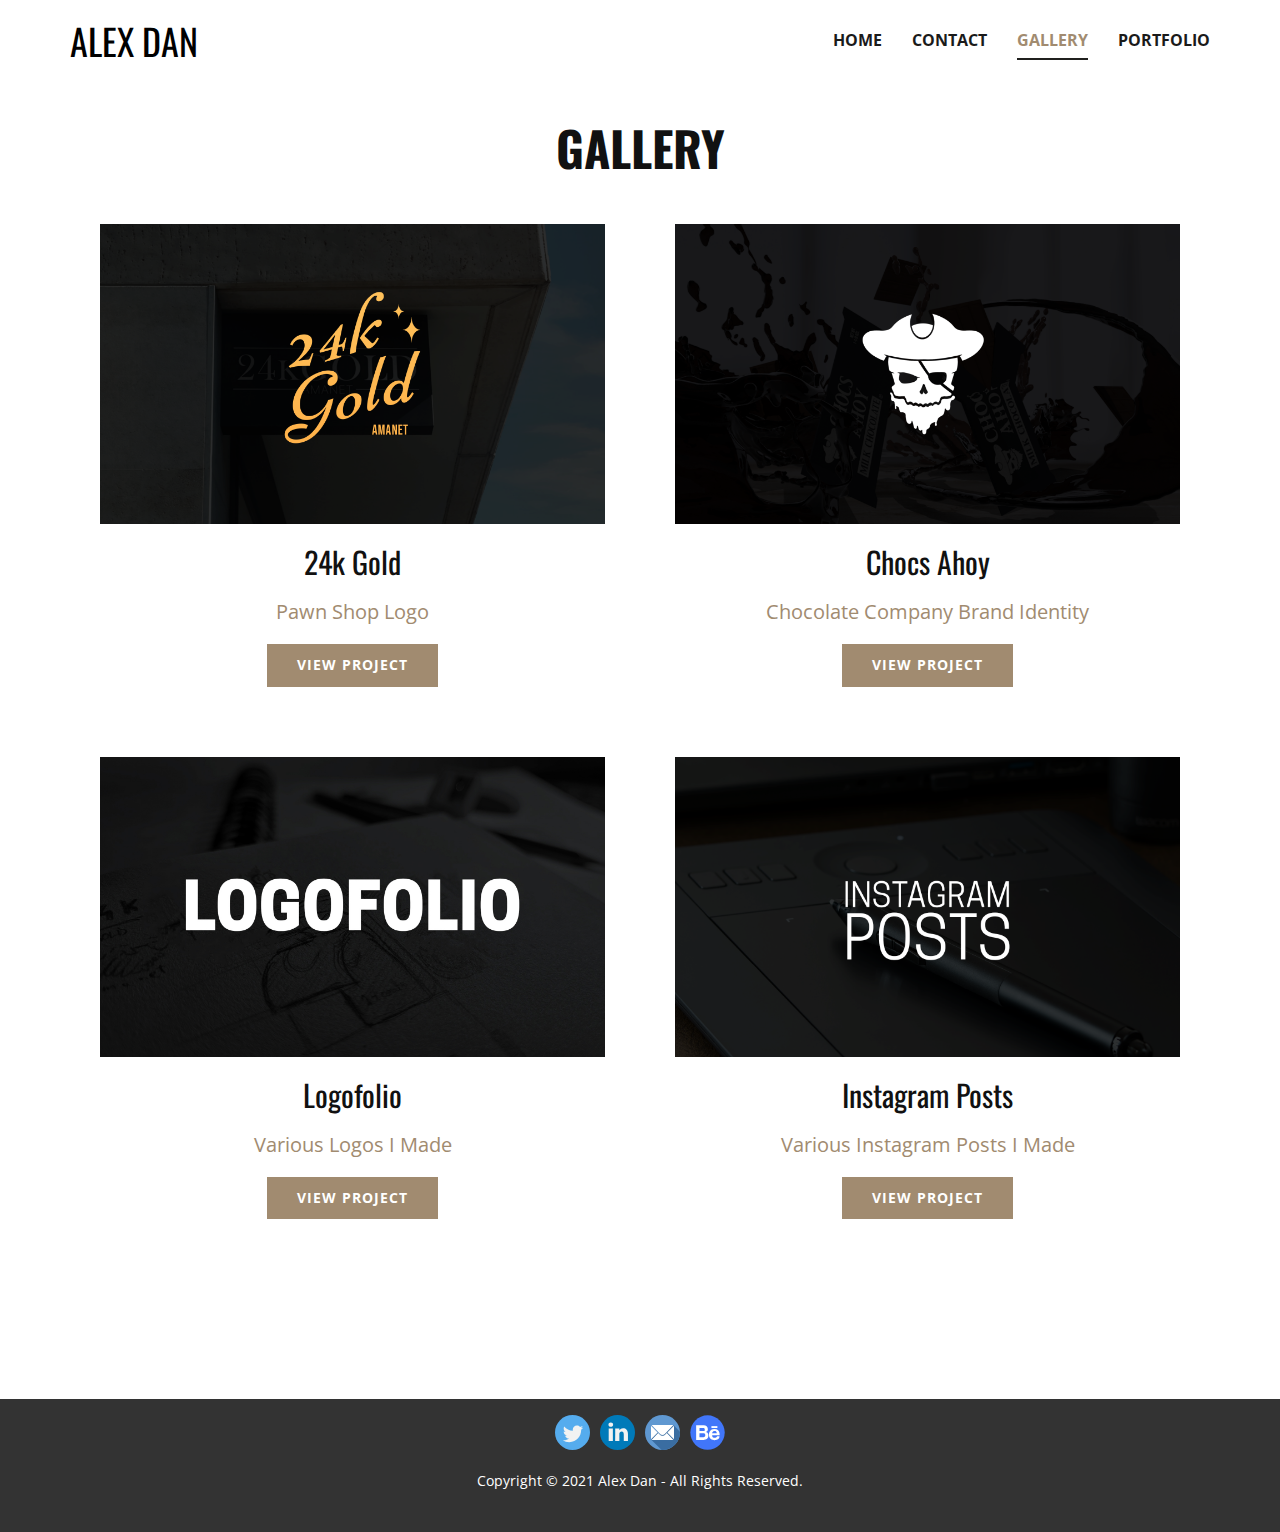
<file: Alex-Dan---Gallery.html>
<!DOCTYPE html>
<html style="font-size: 16px;" lang="en">
  <head>
    <meta name="viewport" content="width=device-width, initial-scale=1.0">
    <meta charset="utf-8">
    <meta name="keywords" content="ALEX DAN, GALLERY">
    <meta name="description" content="">
    <meta name="page_type" content="np-template-header-footer-from-plugin">
    <title>Alex Dan - Gallery</title>
    <link rel="stylesheet" href="nicepage.css" media="screen">
<link rel="stylesheet" href="Alex-Dan---Gallery.css" media="screen">
    <script class="u-script" type="text/javascript" src="jquery.js" defer=""></script>
    <script class="u-script" type="text/javascript" src="nicepage.js" defer=""></script>
    <meta name="generator" content="Nicepage 3.28.0, nicepage.com">
    <link rel="icon" href="images/favicon1.png">
    <link id="u-theme-google-font" rel="stylesheet" href="https://fonts.googleapis.com/css?family=Roboto:100,100i,300,300i,400,400i,500,500i,700,700i,900,900i|Open+Sans:300,300i,400,400i,600,600i,700,700i,800,800i">
    <link id="u-page-google-font" rel="stylesheet" href="https://fonts.googleapis.com/css?family=Oswald:200,300,400,500,600,700">
    
    
    <script type="application/ld+json">{
		"@context": "http://schema.org",
		"@type": "Organization",
		"name": "Alex Dan - graphic design",
		"sameAs": [
				"https://twitter.com/alexdan26263",
				"https://www.linkedin.com/in/dan-alex-ba778b223/",
				"mailto:alexdan262633@gmail.com",
				"https://www.behance.net/alexdan26263"
		]
}</script>
    <meta name="theme-color" content="#7f93d0">
    <meta name="twitter:site" content="@">
    <meta name="twitter:card" content="summary_large_image">
    <meta name="twitter:title" content="Alex Dan - Gallery">
    <meta name="twitter:description" content="Alex Dan - graphic design">
    <meta property="og:title" content="Alex Dan - Gallery">
    <meta property="og:description" content="">
    <meta property="og:type" content="website">
  </head>
  <body class="u-body"><header class="u-clearfix u-header u-header" id="sec-d471"><div class="u-clearfix u-sheet u-sheet-1">
        <nav class="u-menu u-menu-dropdown u-offcanvas u-menu-1">
          <div class="menu-collapse" style="font-size: 1rem; letter-spacing: 0px; font-weight: 700; text-transform: uppercase;">
            <a class="u-button-style u-custom-active-border-color u-custom-border u-custom-border-color u-custom-borders u-custom-hover-border-color u-custom-left-right-menu-spacing u-custom-padding-bottom u-custom-text-active-color u-custom-text-color u-custom-text-hover-color u-custom-top-bottom-menu-spacing u-nav-link u-text-active-palette-1-base u-text-hover-palette-2-base" href="#">
              <svg><use xmlns:xlink="http://www.w3.org/1999/xlink" xlink:href="#menu-hamburger"></use></svg>
              <svg version="1.1" xmlns="http://www.w3.org/2000/svg" xmlns:xlink="http://www.w3.org/1999/xlink"><defs><symbol id="menu-hamburger" viewBox="0 0 16 16" style="width: 16px; height: 16px;"><rect y="1" width="16" height="2"></rect><rect y="7" width="16" height="2"></rect><rect y="13" width="16" height="2"></rect>
</symbol>
</defs></svg>
            </a>
          </div>
          <div class="u-custom-menu u-nav-container">
            <ul class="u-nav u-spacing-30 u-unstyled u-nav-1"><li class="u-nav-item"><a class="u-border-2 u-border-active-custom-color-3 u-border-hover-palette-1-base u-border-no-left u-border-no-right u-border-no-top u-button-style u-nav-link u-text-active-custom-color-2 u-text-grey-90 u-text-hover-grey-90" href="Alex-Dan---Home.html" style="padding: 10px 0px;">Home</a>
</li><li class="u-nav-item"><a class="u-border-2 u-border-active-custom-color-3 u-border-hover-palette-1-base u-border-no-left u-border-no-right u-border-no-top u-button-style u-nav-link u-text-active-custom-color-2 u-text-grey-90 u-text-hover-grey-90" href="Alex-Dan---Contact.html" style="padding: 10px 0px;">Contact</a>
</li><li class="u-nav-item"><a class="u-border-2 u-border-active-custom-color-3 u-border-hover-palette-1-base u-border-no-left u-border-no-right u-border-no-top u-button-style u-nav-link u-text-active-custom-color-2 u-text-grey-90 u-text-hover-grey-90" href="Alex-Dan---Gallery.html" style="padding: 10px 0px;">Gallery</a>
</li><li class="u-nav-item"><a class="u-border-2 u-border-active-custom-color-3 u-border-hover-palette-1-base u-border-no-left u-border-no-right u-border-no-top u-button-style u-nav-link u-text-active-custom-color-2 u-text-grey-90 u-text-hover-grey-90" href="PORTFOLIO.html" style="padding: 10px 0px;">PORTFOLIO</a>
</li></ul>
          </div>
          <div class="u-custom-menu u-nav-container-collapse">
            <div class="u-black u-container-style u-inner-container-layout u-opacity u-opacity-95 u-sidenav">
              <div class="u-inner-container-layout u-sidenav-overflow">
                <div class="u-menu-close"></div>
                <ul class="u-align-center u-nav u-popupmenu-items u-unstyled u-nav-2"><li class="u-nav-item"><a class="u-button-style u-nav-link" href="Alex-Dan---Home.html" style="padding: 10px 0px;">Home</a>
</li><li class="u-nav-item"><a class="u-button-style u-nav-link" href="Alex-Dan---Contact.html" style="padding: 10px 0px;">Contact</a>
</li><li class="u-nav-item"><a class="u-button-style u-nav-link" href="Alex-Dan---Gallery.html" style="padding: 10px 0px;">Gallery</a>
</li><li class="u-nav-item"><a class="u-button-style u-nav-link" href="PORTFOLIO.html" style="padding: 10px 0px;">PORTFOLIO</a>
</li></ul>
              </div>
            </div>
            <div class="u-black u-menu-overlay u-opacity u-opacity-70"></div>
          </div>
        </nav>
        <h1 class="u-align-left u-custom-font u-font-oswald u-text u-text-black u-text-1">ALEX DAN</h1>
      </div></header>
    <section class="u-clearfix u-section-1" id="sec-c1e0">
      <div class="u-clearfix u-sheet u-sheet-1">
        <h1 class="u-align-center u-custom-font u-font-oswald u-text u-text-1">GALLERY</h1>
        <div class="u-expanded-width u-list u-list-1">
          <div class="u-repeater u-repeater-1">
            <div class="u-container-style u-list-item u-repeater-item">
              <div class="u-container-layout u-similar-container u-valign-bottom u-container-layout-1">
                <img alt="" class="u-expanded-width u-image u-image-default u-image-1" data-image-width="1600" data-image-height="900" src="images/cool.png">
                <h3 class="u-align-center u-custom-font u-font-oswald u-text u-text-default u-text-2">24k Gold</h3>
                <h5 class="u-align-center u-custom-font u-text u-text-custom-color-2 u-text-font u-text-3">Pawn Shop Logo</h5>
                <a href="https://www.behance.net/gallery/129471501/24k-Gold-pawn-shop" class="u-border-none u-btn u-button-style u-custom-color-2 u-hover-custom-color-4 u-btn-1" target="_blank">VIEW PROJECT<br>
                </a>
              </div>
            </div>
            <div class="u-align-center u-container-style u-list-item u-repeater-item">
              <div class="u-container-layout u-similar-container u-valign-bottom u-container-layout-2">
                <img alt="" class="u-expanded-width u-image u-image-default u-image-2" data-image-width="1600" data-image-height="900" src="images/numarulchestie.png">
                <h3 class="u-align-center u-custom-font u-font-oswald u-text u-text-default u-text-4">Chocs Ahoy</h3>
                <h5 class="u-align-center u-custom-font u-text u-text-custom-color-2 u-text-font u-text-5">Chocolate Company Brand Identity</h5>
                <a href="https://www.behance.net/gallery/120019619/Chocs-Ahoy-Chocolate-Company-Concept" class="u-border-none u-btn u-button-style u-custom-color-2 u-hover-custom-color-4 u-btn-2" target="_blank">VIEW PROJECT</a>
              </div>
            </div>
            <div class="u-align-center u-container-style u-list-item u-repeater-item">
              <div class="u-container-layout u-similar-container u-valign-bottom u-container-layout-3">
                <img alt="" class="u-expanded-width u-image u-image-default u-image-3" data-image-width="1600" data-image-height="900" src="images/logofoliomic.jpg">
                <h3 class="u-align-center u-custom-font u-font-oswald u-text u-text-default u-text-6">Logofolio</h3>
                <h5 class="u-align-center u-custom-font u-text u-text-custom-color-2 u-text-font u-text-7">Various Logos I Made</h5>
                <a href="https://www.behance.net/gallery/129474841/LOGOFOLIO-Alex-Dan" class="u-border-none u-btn u-button-style u-custom-color-2 u-hover-custom-color-4 u-btn-3" target="_blank"> VIEW PROJECT</a>
              </div>
            </div>
            <div class="u-align-center u-container-style u-list-item u-repeater-item">
              <div class="u-container-layout u-similar-container u-valign-bottom u-container-layout-4">
                <img alt="" class="u-expanded-width u-image u-image-default u-image-4" data-image-width="1600" data-image-height="899" src="images/igpos.png">
                <h3 class="u-align-center u-custom-font u-font-oswald u-text u-text-default u-text-8">Instagram Posts</h3>
                <h5 class="u-align-center u-custom-font u-text u-text-custom-color-2 u-text-font u-text-9">Various Instagram Posts I Made</h5>
                <a href="https://www.behance.net/gallery/120021109/Instagram-Posts" class="u-border-none u-btn u-button-style u-custom-color-2 u-hover-custom-color-4 u-btn-4" target="_blank"> VIEW PROJECT</a>
              </div>
            </div>
          </div>
        </div>
      </div>
    </section>
    
    
    <footer class="u-align-center u-clearfix u-footer u-grey-80 u-footer" id="sec-b163"><div class="u-clearfix u-sheet u-sheet-1">
        <div class="u-social-icons u-spacing-10 u-social-icons-1">
          <a class="u-social-url" title="twitter" target="_blank" href="https://twitter.com/alexdan26263"><span class="u-icon u-social-facebook u-social-icon u-icon-1"><svg class="u-svg-link" preserveAspectRatio="xMidYMin slice" viewBox="0 0 112.197 112.197" style=""><use xmlns:xlink="http://www.w3.org/1999/xlink" xlink:href="#svg-38ad"></use></svg><svg class="u-svg-content" viewBox="0 0 112.197 112.197" x="0px" y="0px" id="svg-38ad" style="enable-background:new 0 0 112.197 112.197;"><g><circle style="fill:#55ACEE;" cx="56.099" cy="56.098" r="56.098"></circle><g><path style="fill:#F1F2F2;" d="M90.461,40.316c-2.404,1.066-4.99,1.787-7.702,2.109c2.769-1.659,4.894-4.284,5.897-7.417    c-2.591,1.537-5.462,2.652-8.515,3.253c-2.446-2.605-5.931-4.233-9.79-4.233c-7.404,0-13.409,6.005-13.409,13.409    c0,1.051,0.119,2.074,0.349,3.056c-11.144-0.559-21.025-5.897-27.639-14.012c-1.154,1.98-1.816,4.285-1.816,6.742    c0,4.651,2.369,8.757,5.965,11.161c-2.197-0.069-4.266-0.672-6.073-1.679c-0.001,0.057-0.001,0.114-0.001,0.17    c0,6.497,4.624,11.916,10.757,13.147c-1.124,0.308-2.311,0.471-3.532,0.471c-0.866,0-1.705-0.083-2.523-0.239    c1.706,5.326,6.657,9.203,12.526,9.312c-4.59,3.597-10.371,5.74-16.655,5.74c-1.08,0-2.15-0.063-3.197-0.188    c5.931,3.806,12.981,6.025,20.553,6.025c24.664,0,38.152-20.432,38.152-38.153c0-0.581-0.013-1.16-0.039-1.734    C86.391,45.366,88.664,43.005,90.461,40.316L90.461,40.316z"></path>
</g>
</g></svg></span>
          </a>
          <a class="u-social-url" title="linkedin" target="_blank" href="https://www.linkedin.com/in/dan-alex-ba778b223/"><span class="u-icon u-social-icon u-social-twitter u-icon-2"><svg class="u-svg-link" preserveAspectRatio="xMidYMin slice" viewBox="0 0 112.196 112.196" style=""><use xmlns:xlink="http://www.w3.org/1999/xlink" xlink:href="#svg-9666"></use></svg><svg class="u-svg-content" viewBox="0 0 112.196 112.196" x="0px" y="0px" id="svg-9666" style="enable-background:new 0 0 112.196 112.196;"><g><circle style="fill:#007AB9;" cx="56.098" cy="56.097" r="56.098"></circle><g><path style="fill:#F1F2F2;" d="M89.616,60.611v23.128H76.207V62.161c0-5.418-1.936-9.118-6.791-9.118    c-3.705,0-5.906,2.491-6.878,4.903c-0.353,0.862-0.444,2.059-0.444,3.268v22.524H48.684c0,0,0.18-36.546,0-40.329h13.411v5.715    c-0.027,0.045-0.065,0.089-0.089,0.132h0.089v-0.132c1.782-2.742,4.96-6.662,12.085-6.662    C83.002,42.462,89.616,48.226,89.616,60.611L89.616,60.611z M34.656,23.969c-4.587,0-7.588,3.011-7.588,6.967    c0,3.872,2.914,6.97,7.412,6.97h0.087c4.677,0,7.585-3.098,7.585-6.97C42.063,26.98,39.244,23.969,34.656,23.969L34.656,23.969z     M27.865,83.739H41.27V43.409H27.865V83.739z"></path>
</g>
</g></svg></span>
          </a>
          <a class="u-social-url" title="mail" target="_blank" href="mailto:alexdan262633@gmail.com"><span class="u-icon u-social-icon u-social-instagram u-icon-3"><svg class="u-svg-link" preserveAspectRatio="xMidYMin slice" viewBox="0 0 512 512" style=""><use xmlns:xlink="http://www.w3.org/1999/xlink" xlink:href="#svg-c873"></use></svg><svg class="u-svg-content" viewBox="0 0 512 512" x="0px" y="0px" id="svg-c873" style="enable-background:new 0 0 512 512;"><circle style="fill:#5F98D1;" cx="256" cy="256" r="256"></circle><path style="fill:#3A6DA1;" d="M415.813,147.466H95.558l116.019,120.806l33.48,33.9c-18.216-4.164-19.343-6.759-27.415-13.349  c-4.234-3.457-12.414-12.852-24.838-25.54C154.023,223.682,88.217,156.484,88.217,156.484v198.822l8.265,8.265l-0.925,0.963  L242.68,511.657c4.412,0.226,8.852,0.343,13.32,0.343c141.385,0,256-114.615,256-256c0-4.246-0.11-8.466-0.313-12.661  L415.813,147.466z"></path><g><polygon style="fill:#FFFFFF;" points="88.217,156.484 88.217,355.306 185.175,255.493  "></polygon><polygon style="fill:#FFFFFF;" points="423.783,156.484 423.783,355.306 327.307,255.895  "></polygon><path style="fill:#FFFFFF;" d="M95.558,147.466h320.255L289.948,278.524c-8.958,9.327-21.331,14.599-34.262,14.599   s-25.304-5.272-34.262-14.599L95.558,147.466z"></path><path style="fill:#FFFFFF;" d="M297.209,285.496c-10.799,11.244-25.933,17.694-41.523,17.694c-15.589,0-30.724-6.448-41.522-17.693   l-21.349-22.23L95.558,364.534h320.255l-97.256-101.267L297.209,285.496z"></path>
</g></svg></span>
          </a>
          <a class="u-social-url" target="_blank" title="Behance" href="https://www.behance.net/alexdan26263"><span class="u-icon u-social-behance u-social-icon u-icon-4"><svg class="u-svg-link" preserveAspectRatio="xMidYMin slice" viewBox="0 0 112 112" style=""><use xmlns:xlink="http://www.w3.org/1999/xlink" xlink:href="#svg-8286"></use></svg><svg class="u-svg-content" viewBox="0 0 112 112" x="0" y="0" id="svg-8286"><circle fill="currentColor" cx="56.1" cy="56.1" r="55"></circle><rect x="68.5" y="35.7" fill="#FFFFFF" width="19.2" height="5.8"></rect><path fill="#FFFFFF" d="M50.1,54.1c0,0,7.1-0.5,7.1-8.8S51.4,32.9,44,32.9H19.7v46.7H44c0,0,14.8,0.5,14.8-13.8
	C58.8,65.8,59.4,54.2,50.1,54.1z M30.4,41.2H44c0,0,3.3,0,3.3,4.8s-2,5.5-4.2,5.5H30.4V41.2z M43.3,71.2h-13V58.7H44c0,0,5,0,5,6.4
	C48.9,70.6,45.2,71.2,43.3,71.2z"></path><path fill="#FFFFFF" d="M78.5,44.8c-17.9,0-17.9,17.8-17.9,17.9c0,0-1.2,17.8,17.8,17.8c0,0,16,1,16-12.4h-8.1c0,0,0.2,5-7.5,5
	c0,0-8.1,0.6-8.1-8h24.2C94.8,65.1,97.4,44.8,78.5,44.8z M70.6,58.7c0,0,1-7.2,8.1-7.2c7.1,0,7.1,7.2,7.2,7.2H70.6z"></path></svg></span>
          </a>
        </div>
        <p class="u-small-text u-text u-text-variant u-text-1"> Copyright © 2021 Alex Dan - All Rights Reserved.</p>
      </div></footer><span style="height: 64px; width: 64px; margin-left: 0px; margin-right: auto; margin-top: 0px; background-image: none; right: 20px; bottom: 20px" class="u-back-to-top u-custom-color-2 u-icon u-icon-circle u-opacity u-opacity-85 u-spacing-15" data-href="#">
        <svg class="u-svg-link" preserveAspectRatio="xMidYMin slice" viewBox="0 0 551.13 551.13"><use xmlns:xlink="http://www.w3.org/1999/xlink" xlink:href="#svg-1d98"></use></svg>
        <svg class="u-svg-content" enable-background="new 0 0 551.13 551.13" viewBox="0 0 551.13 551.13" xmlns="http://www.w3.org/2000/svg" id="svg-1d98" data-color="rgb(255, 255, 255)"><path d="m275.565 189.451 223.897 223.897h51.668l-275.565-275.565-275.565 275.565h51.668z"></path></svg>
    </span>
  </body>
</html>
</file>
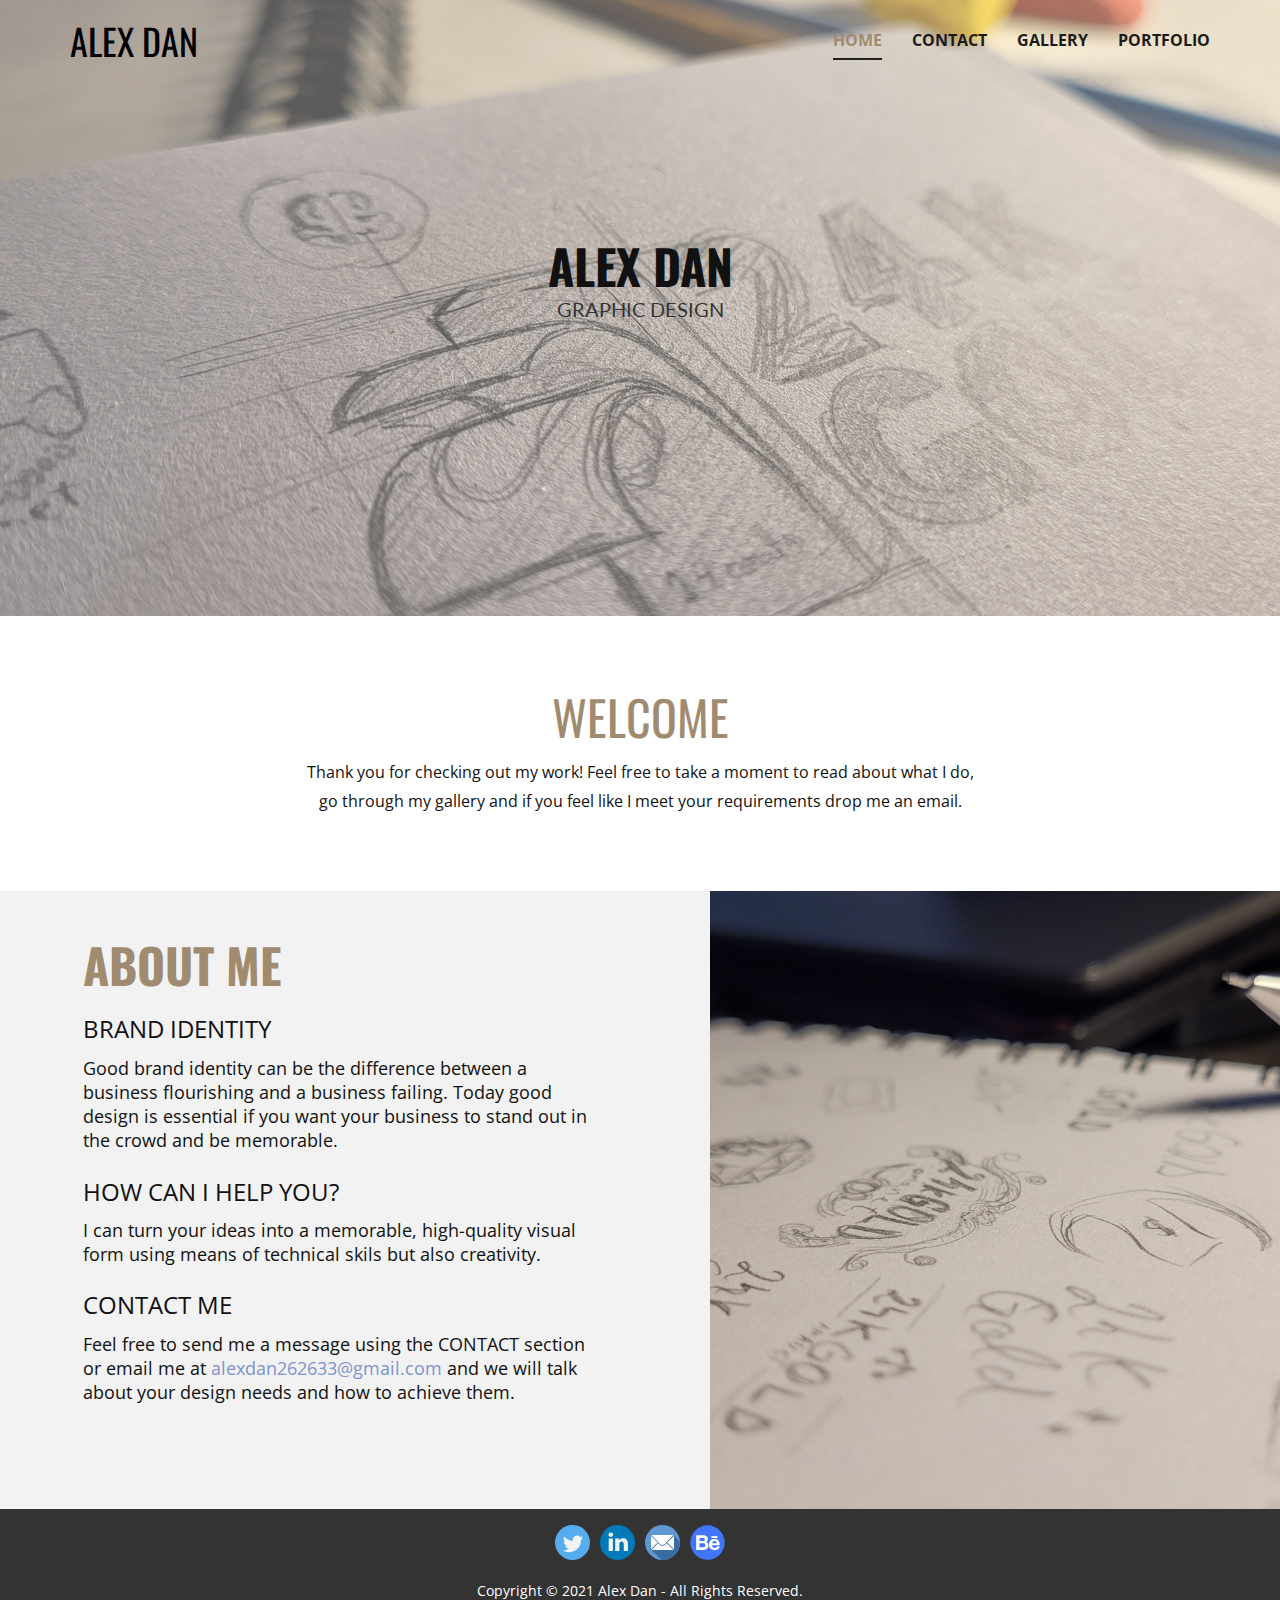
<file: Alex-Dan---Home.html>
<!DOCTYPE html>
<html style="font-size: 16px;" lang="en">
  <head>
    <meta name="viewport" content="width=device-width, initial-scale=1.0">
    <meta charset="utf-8">
    <meta name="keywords" content="Sign up and get fresh loot for popular games plus more, Our Story, Innovation in the gameindustry, Sign up and get fresh loot for popular games plus more, Game Gadgets, Download games and play free games every month.">
    <meta name="description" content="">
    <meta name="page_type" content="np-template-header-footer-from-plugin">
    <title>Alex Dan - Home</title>
    <link rel="stylesheet" href="nicepage.css" media="screen">
<link rel="stylesheet" href="Alex-Dan---Home.css" media="screen">
    <script class="u-script" type="text/javascript" src="jquery.js" defer=""></script>
    <script class="u-script" type="text/javascript" src="nicepage.js" defer=""></script>
    <meta name="generator" content="Nicepage 3.28.0, nicepage.com">
    <link rel="icon" href="images/favicon1.png">
    <link id="u-theme-google-font" rel="stylesheet" href="https://fonts.googleapis.com/css?family=Roboto:100,100i,300,300i,400,400i,500,500i,700,700i,900,900i|Open+Sans:300,300i,400,400i,600,600i,700,700i,800,800i">
    <link id="u-page-google-font" rel="stylesheet" href="https://fonts.googleapis.com/css?family=Oswald:200,300,400,500,600,700|Lato:100,100i,300,300i,400,400i,700,700i,900,900i">
    
    
    
    
    <script type="application/ld+json">{
		"@context": "http://schema.org",
		"@type": "Organization",
		"name": "Alex Dan - graphic design",
		"sameAs": [
				"https://twitter.com/alexdan26263",
				"https://www.linkedin.com/in/dan-alex-ba778b223/",
				"mailto:alexdan262633@gmail.com",
				"https://www.behance.net/alexdan26263"
		]
}</script>
    <meta name="theme-color" content="#7f93d0">
    <meta name="twitter:site" content="@">
    <meta name="twitter:card" content="summary_large_image">
    <meta name="twitter:title" content="Alex Dan - Home">
    <meta name="twitter:description" content="Alex Dan - graphic design">
    <meta property="og:title" content="Alex Dan - Home">
    <meta property="og:description" content="">
    <meta property="og:type" content="website">
  </head>
  <body class="u-body u-overlap"><header class="u-clearfix u-header u-header" id="sec-d471"><div class="u-clearfix u-sheet u-sheet-1">
        <nav class="u-menu u-menu-dropdown u-offcanvas u-menu-1">
          <div class="menu-collapse" style="font-size: 1rem; letter-spacing: 0px; font-weight: 700; text-transform: uppercase;">
            <a class="u-button-style u-custom-active-border-color u-custom-border u-custom-border-color u-custom-borders u-custom-hover-border-color u-custom-left-right-menu-spacing u-custom-padding-bottom u-custom-text-active-color u-custom-text-color u-custom-text-hover-color u-custom-top-bottom-menu-spacing u-nav-link u-text-active-palette-1-base u-text-hover-palette-2-base" href="#">
              <svg><use xmlns:xlink="http://www.w3.org/1999/xlink" xlink:href="#menu-hamburger"></use></svg>
              <svg version="1.1" xmlns="http://www.w3.org/2000/svg" xmlns:xlink="http://www.w3.org/1999/xlink"><defs><symbol id="menu-hamburger" viewBox="0 0 16 16" style="width: 16px; height: 16px;"><rect y="1" width="16" height="2"></rect><rect y="7" width="16" height="2"></rect><rect y="13" width="16" height="2"></rect>
</symbol>
</defs></svg>
            </a>
          </div>
          <div class="u-custom-menu u-nav-container">
            <ul class="u-nav u-spacing-30 u-unstyled u-nav-1"><li class="u-nav-item"><a class="u-border-2 u-border-active-custom-color-3 u-border-hover-palette-1-base u-border-no-left u-border-no-right u-border-no-top u-button-style u-nav-link u-text-active-custom-color-2 u-text-grey-90 u-text-hover-grey-90" href="Alex-Dan---Home.html" style="padding: 10px 0px;">Home</a>
</li><li class="u-nav-item"><a class="u-border-2 u-border-active-custom-color-3 u-border-hover-palette-1-base u-border-no-left u-border-no-right u-border-no-top u-button-style u-nav-link u-text-active-custom-color-2 u-text-grey-90 u-text-hover-grey-90" href="Alex-Dan---Contact.html" style="padding: 10px 0px;">Contact</a>
</li><li class="u-nav-item"><a class="u-border-2 u-border-active-custom-color-3 u-border-hover-palette-1-base u-border-no-left u-border-no-right u-border-no-top u-button-style u-nav-link u-text-active-custom-color-2 u-text-grey-90 u-text-hover-grey-90" href="Alex-Dan---Gallery.html" style="padding: 10px 0px;">Gallery</a>
</li><li class="u-nav-item"><a class="u-border-2 u-border-active-custom-color-3 u-border-hover-palette-1-base u-border-no-left u-border-no-right u-border-no-top u-button-style u-nav-link u-text-active-custom-color-2 u-text-grey-90 u-text-hover-grey-90" href="PORTFOLIO.html" style="padding: 10px 0px;">PORTFOLIO</a>
</li></ul>
          </div>
          <div class="u-custom-menu u-nav-container-collapse">
            <div class="u-black u-container-style u-inner-container-layout u-opacity u-opacity-95 u-sidenav">
              <div class="u-inner-container-layout u-sidenav-overflow">
                <div class="u-menu-close"></div>
                <ul class="u-align-center u-nav u-popupmenu-items u-unstyled u-nav-2"><li class="u-nav-item"><a class="u-button-style u-nav-link" href="Alex-Dan---Home.html" style="padding: 10px 0px;">Home</a>
</li><li class="u-nav-item"><a class="u-button-style u-nav-link" href="Alex-Dan---Contact.html" style="padding: 10px 0px;">Contact</a>
</li><li class="u-nav-item"><a class="u-button-style u-nav-link" href="Alex-Dan---Gallery.html" style="padding: 10px 0px;">Gallery</a>
</li><li class="u-nav-item"><a class="u-button-style u-nav-link" href="PORTFOLIO.html" style="padding: 10px 0px;">PORTFOLIO</a>
</li></ul>
              </div>
            </div>
            <div class="u-black u-menu-overlay u-opacity u-opacity-70"></div>
          </div>
        </nav>
        <h1 class="u-align-left u-custom-font u-font-oswald u-text u-text-black u-text-1">ALEX DAN</h1>
      </div></header>
    <section class="u-align-center u-clearfix u-image u-section-1" id="carousel_bad5" data-image-width="1600" data-image-height="900">
      <div class="u-clearfix u-sheet u-sheet-1">
        <h1 class="u-custom-font u-font-oswald u-text u-text-1">ALEX DAN</h1>
        <p class="u-custom-font u-font-lato u-text u-text-grey-80 u-text-2">GRAPHIC DESIGN</p>
      </div>
    </section>
    <section class="u-align-center u-clearfix u-section-2" id="sec-2d4b">
      <div class="u-clearfix u-sheet u-valign-middle u-sheet-1">
        <h1 class="u-custom-font u-font-oswald u-text u-text-custom-color-2 u-text-default u-text-1">WELCOME</h1>
        <p class="u-text u-text-2"> Thank you for checking out my work! Feel free to take a moment to 
read about what I do, go through my gallery and if you feel like I meet 
your requirements drop me an email.</p>
      </div>
    </section>
    <section class="u-clearfix u-grey-5 u-section-3" id="sec-bcc5">
      <div class="u-clearfix u-expanded-width u-gutter-10 u-layout-wrap u-layout-wrap-1">
        <div class="u-layout" style="">
          <div class="u-layout-row" style="">
            <div class="u-container-style u-layout-cell u-left-cell u-size-33 u-size-xs-60 u-layout-cell-1" src="">
              <div class="u-container-layout u-container-layout-1">
                <h1 class="u-custom-font u-font-oswald u-text u-text-custom-color-2 u-text-1">ABOUT ME</h1>
                <p class="u-text u-text-2">
                  <span style="font-weight: 400;">BRAND IDENTITY</span>
                  <br>
                </p>
                <p class="u-text u-text-3">
                  <span style="font-weight: 400; font-size: 1.125rem;">Good brand identity can be the difference between a business flourishing and a business failing. Today good design is essential if you want your business to stand out in the crowd and be memorable.</span>
                  <br>
                </p>
                <p class="u-text u-text-4">
                  <span style="font-weight: 400;">HOW CAN I HELP YOU?</span>
                  <br>
                </p>
                <p class="u-text u-text-5">
                  <span style="font-weight: 400; font-size: 1.125rem;">I can turn your ideas into a memorable, high-quality visual form using means of technical skils but also creativity. </span>
                  <br>
                </p>
                <p class="u-text u-text-6">
                  <span style="font-weight: 400;">CONTACT ME</span>
                  <br>
                </p>
                <p class="u-text u-text-7">
                  <span style="font-weight: 400; font-size: 1.125rem;"></span>
                  <span style="font-size: 1.125rem;">Feel free to send me a message using the CONTACT section or email me at <a class="c1-2u c1-2v c1-2x c1-2y c1-2z c1-36 c1-38 c1-3u c1-3v c1-3w c1-8h c1-af c1-b u-active-none u-border-none u-btn u-button-style u-hover-none u-none u-text-palette-1-base x-el x-el-a u-btn-1" href="mailto:alexdan262633@gmail.com" target="_blank">alexdan262633@gmail.com</a> and we will talk about your design needs and how to achieve them.
                  </span>
                  <br>
                </p>
              </div>
            </div>
            <div class="u-align-center u-container-style u-image u-layout-cell u-right-cell u-size-27 u-size-xs-60 u-image-1" src="" data-image-width="4032" data-image-height="2268">
              <div class="u-container-layout u-valign-middle u-container-layout-2" src=""></div>
            </div>
          </div>
        </div>
      </div>
    </section>
    
    
    <footer class="u-align-center u-clearfix u-footer u-grey-80 u-footer" id="sec-b163"><div class="u-clearfix u-sheet u-sheet-1">
        <div class="u-social-icons u-spacing-10 u-social-icons-1">
          <a class="u-social-url" title="twitter" target="_blank" href="https://twitter.com/alexdan26263"><span class="u-icon u-social-facebook u-social-icon u-icon-1"><svg class="u-svg-link" preserveAspectRatio="xMidYMin slice" viewBox="0 0 112.197 112.197" style=""><use xmlns:xlink="http://www.w3.org/1999/xlink" xlink:href="#svg-38ad"></use></svg><svg class="u-svg-content" viewBox="0 0 112.197 112.197" x="0px" y="0px" id="svg-38ad" style="enable-background:new 0 0 112.197 112.197;"><g><circle style="fill:#55ACEE;" cx="56.099" cy="56.098" r="56.098"></circle><g><path style="fill:#F1F2F2;" d="M90.461,40.316c-2.404,1.066-4.99,1.787-7.702,2.109c2.769-1.659,4.894-4.284,5.897-7.417    c-2.591,1.537-5.462,2.652-8.515,3.253c-2.446-2.605-5.931-4.233-9.79-4.233c-7.404,0-13.409,6.005-13.409,13.409    c0,1.051,0.119,2.074,0.349,3.056c-11.144-0.559-21.025-5.897-27.639-14.012c-1.154,1.98-1.816,4.285-1.816,6.742    c0,4.651,2.369,8.757,5.965,11.161c-2.197-0.069-4.266-0.672-6.073-1.679c-0.001,0.057-0.001,0.114-0.001,0.17    c0,6.497,4.624,11.916,10.757,13.147c-1.124,0.308-2.311,0.471-3.532,0.471c-0.866,0-1.705-0.083-2.523-0.239    c1.706,5.326,6.657,9.203,12.526,9.312c-4.59,3.597-10.371,5.74-16.655,5.74c-1.08,0-2.15-0.063-3.197-0.188    c5.931,3.806,12.981,6.025,20.553,6.025c24.664,0,38.152-20.432,38.152-38.153c0-0.581-0.013-1.16-0.039-1.734    C86.391,45.366,88.664,43.005,90.461,40.316L90.461,40.316z"></path>
</g>
</g></svg></span>
          </a>
          <a class="u-social-url" title="linkedin" target="_blank" href="https://www.linkedin.com/in/dan-alex-ba778b223/"><span class="u-icon u-social-icon u-social-twitter u-icon-2"><svg class="u-svg-link" preserveAspectRatio="xMidYMin slice" viewBox="0 0 112.196 112.196" style=""><use xmlns:xlink="http://www.w3.org/1999/xlink" xlink:href="#svg-9666"></use></svg><svg class="u-svg-content" viewBox="0 0 112.196 112.196" x="0px" y="0px" id="svg-9666" style="enable-background:new 0 0 112.196 112.196;"><g><circle style="fill:#007AB9;" cx="56.098" cy="56.097" r="56.098"></circle><g><path style="fill:#F1F2F2;" d="M89.616,60.611v23.128H76.207V62.161c0-5.418-1.936-9.118-6.791-9.118    c-3.705,0-5.906,2.491-6.878,4.903c-0.353,0.862-0.444,2.059-0.444,3.268v22.524H48.684c0,0,0.18-36.546,0-40.329h13.411v5.715    c-0.027,0.045-0.065,0.089-0.089,0.132h0.089v-0.132c1.782-2.742,4.96-6.662,12.085-6.662    C83.002,42.462,89.616,48.226,89.616,60.611L89.616,60.611z M34.656,23.969c-4.587,0-7.588,3.011-7.588,6.967    c0,3.872,2.914,6.97,7.412,6.97h0.087c4.677,0,7.585-3.098,7.585-6.97C42.063,26.98,39.244,23.969,34.656,23.969L34.656,23.969z     M27.865,83.739H41.27V43.409H27.865V83.739z"></path>
</g>
</g></svg></span>
          </a>
          <a class="u-social-url" title="mail" target="_blank" href="mailto:alexdan262633@gmail.com"><span class="u-icon u-social-icon u-social-instagram u-icon-3"><svg class="u-svg-link" preserveAspectRatio="xMidYMin slice" viewBox="0 0 512 512" style=""><use xmlns:xlink="http://www.w3.org/1999/xlink" xlink:href="#svg-c873"></use></svg><svg class="u-svg-content" viewBox="0 0 512 512" x="0px" y="0px" id="svg-c873" style="enable-background:new 0 0 512 512;"><circle style="fill:#5F98D1;" cx="256" cy="256" r="256"></circle><path style="fill:#3A6DA1;" d="M415.813,147.466H95.558l116.019,120.806l33.48,33.9c-18.216-4.164-19.343-6.759-27.415-13.349  c-4.234-3.457-12.414-12.852-24.838-25.54C154.023,223.682,88.217,156.484,88.217,156.484v198.822l8.265,8.265l-0.925,0.963  L242.68,511.657c4.412,0.226,8.852,0.343,13.32,0.343c141.385,0,256-114.615,256-256c0-4.246-0.11-8.466-0.313-12.661  L415.813,147.466z"></path><g><polygon style="fill:#FFFFFF;" points="88.217,156.484 88.217,355.306 185.175,255.493  "></polygon><polygon style="fill:#FFFFFF;" points="423.783,156.484 423.783,355.306 327.307,255.895  "></polygon><path style="fill:#FFFFFF;" d="M95.558,147.466h320.255L289.948,278.524c-8.958,9.327-21.331,14.599-34.262,14.599   s-25.304-5.272-34.262-14.599L95.558,147.466z"></path><path style="fill:#FFFFFF;" d="M297.209,285.496c-10.799,11.244-25.933,17.694-41.523,17.694c-15.589,0-30.724-6.448-41.522-17.693   l-21.349-22.23L95.558,364.534h320.255l-97.256-101.267L297.209,285.496z"></path>
</g></svg></span>
          </a>
          <a class="u-social-url" target="_blank" title="Behance" href="https://www.behance.net/alexdan26263"><span class="u-icon u-social-behance u-social-icon u-icon-4"><svg class="u-svg-link" preserveAspectRatio="xMidYMin slice" viewBox="0 0 112 112" style=""><use xmlns:xlink="http://www.w3.org/1999/xlink" xlink:href="#svg-8286"></use></svg><svg class="u-svg-content" viewBox="0 0 112 112" x="0" y="0" id="svg-8286"><circle fill="currentColor" cx="56.1" cy="56.1" r="55"></circle><rect x="68.5" y="35.7" fill="#FFFFFF" width="19.2" height="5.8"></rect><path fill="#FFFFFF" d="M50.1,54.1c0,0,7.1-0.5,7.1-8.8S51.4,32.9,44,32.9H19.7v46.7H44c0,0,14.8,0.5,14.8-13.8
	C58.8,65.8,59.4,54.2,50.1,54.1z M30.4,41.2H44c0,0,3.3,0,3.3,4.8s-2,5.5-4.2,5.5H30.4V41.2z M43.3,71.2h-13V58.7H44c0,0,5,0,5,6.4
	C48.9,70.6,45.2,71.2,43.3,71.2z"></path><path fill="#FFFFFF" d="M78.5,44.8c-17.9,0-17.9,17.8-17.9,17.9c0,0-1.2,17.8,17.8,17.8c0,0,16,1,16-12.4h-8.1c0,0,0.2,5-7.5,5
	c0,0-8.1,0.6-8.1-8h24.2C94.8,65.1,97.4,44.8,78.5,44.8z M70.6,58.7c0,0,1-7.2,8.1-7.2c7.1,0,7.1,7.2,7.2,7.2H70.6z"></path></svg></span>
          </a>
        </div>
        <p class="u-small-text u-text u-text-variant u-text-1"> Copyright © 2021 Alex Dan - All Rights Reserved.</p>
      </div></footer><span style="height: 64px; width: 64px; margin-left: 0px; margin-right: auto; margin-top: 0px; background-image: none; right: 20px; bottom: 20px" class="u-back-to-top u-custom-color-2 u-icon u-icon-circle u-opacity u-opacity-85 u-spacing-15" data-href="#">
        <svg class="u-svg-link" preserveAspectRatio="xMidYMin slice" viewBox="0 0 551.13 551.13"><use xmlns:xlink="http://www.w3.org/1999/xlink" xlink:href="#svg-1d98"></use></svg>
        <svg class="u-svg-content" enable-background="new 0 0 551.13 551.13" viewBox="0 0 551.13 551.13" xmlns="http://www.w3.org/2000/svg" id="svg-1d98" data-color="rgb(255, 255, 255)"><path d="m275.565 189.451 223.897 223.897h51.668l-275.565-275.565-275.565 275.565h51.668z"></path></svg>
    </span>
  </body>
</html>
</file>
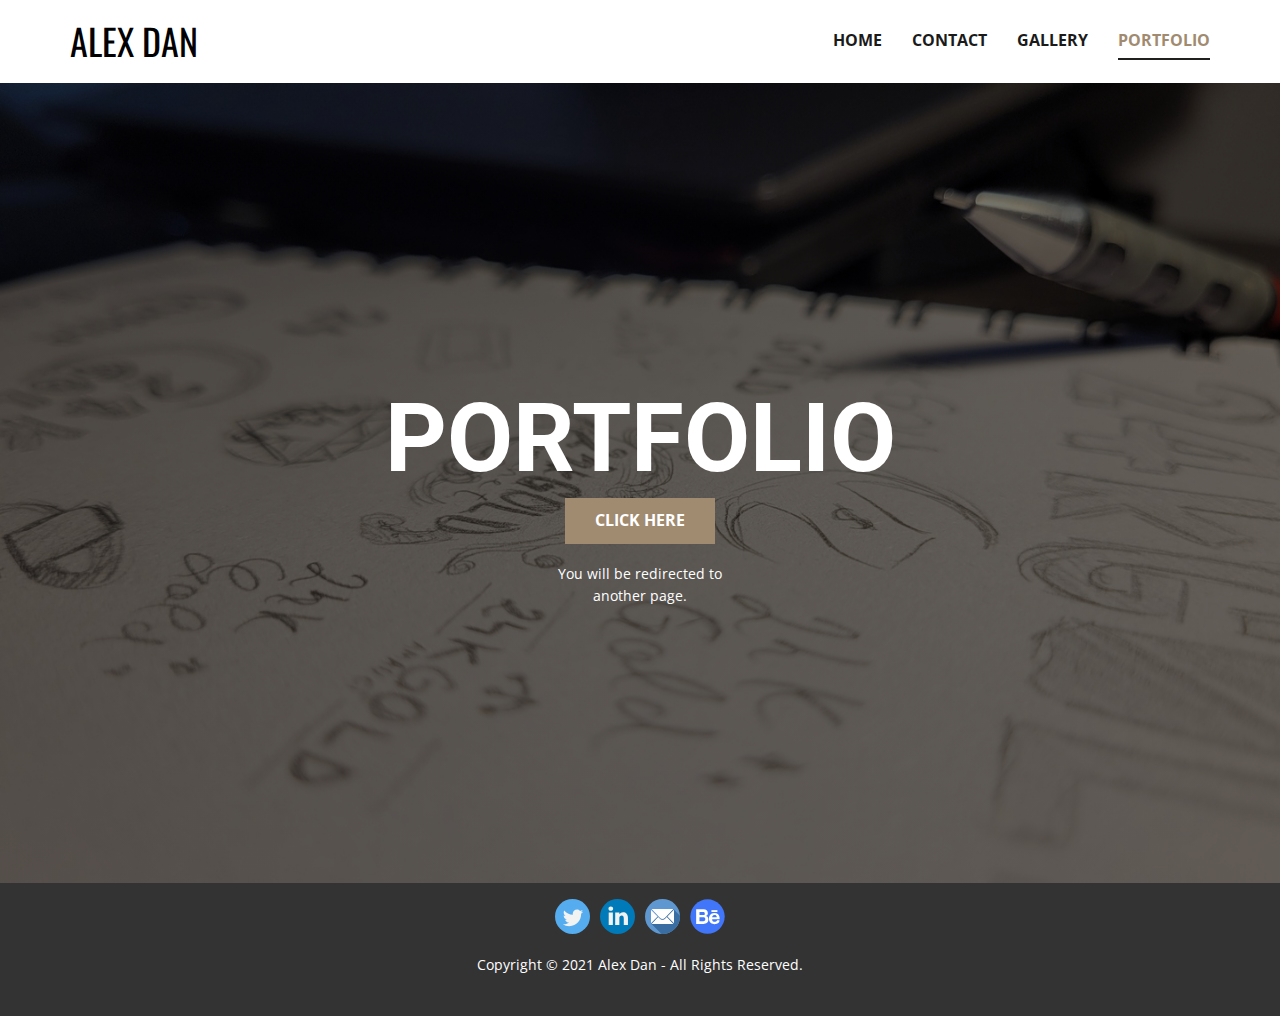
<file: PORTFOLIO.html>
<!DOCTYPE html>
<html style="font-size: 16px;" lang="en">
  <head>
    <meta name="viewport" content="width=device-width, initial-scale=1.0">
    <meta charset="utf-8">
    <meta name="keywords" content="">
    <meta name="description" content="">
    <meta name="page_type" content="np-template-header-footer-from-plugin">
    <title>PORTFOLIO</title>
    <link rel="stylesheet" href="nicepage.css" media="screen">
<link rel="stylesheet" href="PORTFOLIO.css" media="screen">
    <script class="u-script" type="text/javascript" src="jquery.js" defer=""></script>
    <script class="u-script" type="text/javascript" src="nicepage.js" defer=""></script>
    <meta name="generator" content="Nicepage 3.28.0, nicepage.com">
    <link rel="icon" href="images/favicon1.png">
    <link id="u-theme-google-font" rel="stylesheet" href="https://fonts.googleapis.com/css?family=Roboto:100,100i,300,300i,400,400i,500,500i,700,700i,900,900i|Open+Sans:300,300i,400,400i,600,600i,700,700i,800,800i">
    <link id="u-page-google-font" rel="stylesheet" href="https://fonts.googleapis.com/css?family=Oswald:200,300,400,500,600,700">
    
    
    <script type="application/ld+json">{
		"@context": "http://schema.org",
		"@type": "Organization",
		"name": "Alex Dan - graphic design",
		"sameAs": [
				"https://twitter.com/alexdan26263",
				"https://www.linkedin.com/in/dan-alex-ba778b223/",
				"mailto:alexdan262633@gmail.com",
				"https://www.behance.net/alexdan26263"
		]
}</script>
    <meta name="theme-color" content="#7f93d0">
    <meta name="twitter:site" content="@">
    <meta name="twitter:card" content="summary_large_image">
    <meta name="twitter:title" content="PORTFOLIO">
    <meta name="twitter:description" content="Alex Dan - graphic design">
    <meta property="og:title" content="PORTFOLIO">
    <meta property="og:description" content="">
    <meta property="og:type" content="website">
  </head>
  <body class="u-body"><header class="u-clearfix u-header u-header" id="sec-d471"><div class="u-clearfix u-sheet u-sheet-1">
        <nav class="u-menu u-menu-dropdown u-offcanvas u-menu-1">
          <div class="menu-collapse" style="font-size: 1rem; letter-spacing: 0px; font-weight: 700; text-transform: uppercase;">
            <a class="u-button-style u-custom-active-border-color u-custom-border u-custom-border-color u-custom-borders u-custom-hover-border-color u-custom-left-right-menu-spacing u-custom-padding-bottom u-custom-text-active-color u-custom-text-color u-custom-text-hover-color u-custom-top-bottom-menu-spacing u-nav-link u-text-active-palette-1-base u-text-hover-palette-2-base" href="#">
              <svg><use xmlns:xlink="http://www.w3.org/1999/xlink" xlink:href="#menu-hamburger"></use></svg>
              <svg version="1.1" xmlns="http://www.w3.org/2000/svg" xmlns:xlink="http://www.w3.org/1999/xlink"><defs><symbol id="menu-hamburger" viewBox="0 0 16 16" style="width: 16px; height: 16px;"><rect y="1" width="16" height="2"></rect><rect y="7" width="16" height="2"></rect><rect y="13" width="16" height="2"></rect>
</symbol>
</defs></svg>
            </a>
          </div>
          <div class="u-custom-menu u-nav-container">
            <ul class="u-nav u-spacing-30 u-unstyled u-nav-1"><li class="u-nav-item"><a class="u-border-2 u-border-active-custom-color-3 u-border-hover-palette-1-base u-border-no-left u-border-no-right u-border-no-top u-button-style u-nav-link u-text-active-custom-color-2 u-text-grey-90 u-text-hover-grey-90" href="Alex-Dan---Home.html" style="padding: 10px 0px;">Home</a>
</li><li class="u-nav-item"><a class="u-border-2 u-border-active-custom-color-3 u-border-hover-palette-1-base u-border-no-left u-border-no-right u-border-no-top u-button-style u-nav-link u-text-active-custom-color-2 u-text-grey-90 u-text-hover-grey-90" href="Alex-Dan---Contact.html" style="padding: 10px 0px;">Contact</a>
</li><li class="u-nav-item"><a class="u-border-2 u-border-active-custom-color-3 u-border-hover-palette-1-base u-border-no-left u-border-no-right u-border-no-top u-button-style u-nav-link u-text-active-custom-color-2 u-text-grey-90 u-text-hover-grey-90" href="Alex-Dan---Gallery.html" style="padding: 10px 0px;">Gallery</a>
</li><li class="u-nav-item"><a class="u-border-2 u-border-active-custom-color-3 u-border-hover-palette-1-base u-border-no-left u-border-no-right u-border-no-top u-button-style u-nav-link u-text-active-custom-color-2 u-text-grey-90 u-text-hover-grey-90" href="PORTFOLIO.html" style="padding: 10px 0px;">PORTFOLIO</a>
</li></ul>
          </div>
          <div class="u-custom-menu u-nav-container-collapse">
            <div class="u-black u-container-style u-inner-container-layout u-opacity u-opacity-95 u-sidenav">
              <div class="u-inner-container-layout u-sidenav-overflow">
                <div class="u-menu-close"></div>
                <ul class="u-align-center u-nav u-popupmenu-items u-unstyled u-nav-2"><li class="u-nav-item"><a class="u-button-style u-nav-link" href="Alex-Dan---Home.html" style="padding: 10px 0px;">Home</a>
</li><li class="u-nav-item"><a class="u-button-style u-nav-link" href="Alex-Dan---Contact.html" style="padding: 10px 0px;">Contact</a>
</li><li class="u-nav-item"><a class="u-button-style u-nav-link" href="Alex-Dan---Gallery.html" style="padding: 10px 0px;">Gallery</a>
</li><li class="u-nav-item"><a class="u-button-style u-nav-link" href="PORTFOLIO.html" style="padding: 10px 0px;">PORTFOLIO</a>
</li></ul>
              </div>
            </div>
            <div class="u-black u-menu-overlay u-opacity u-opacity-70"></div>
          </div>
        </nav>
        <h1 class="u-align-left u-custom-font u-font-oswald u-text u-text-black u-text-1">ALEX DAN</h1>
      </div></header>
    <section class="u-align-center u-clearfix u-image u-shading u-section-1" src="" data-image-width="4032" data-image-height="2268" id="sec-3a34">
      <div class="u-clearfix u-sheet u-sheet-1">
        <h1 class="u-text u-text-default u-title u-text-1">PORTFOLIO</h1>
        <a href="https://www.behance.net/gallery/135312009/Alex-Dan-Portfolio-2022" class="u-border-none u-btn u-button-style u-custom-color-2 u-btn-1" target="_blank">click here</a>
        <p class="u-small-text u-text u-text-default u-text-variant u-text-2">You will be redirected to<br>another page.
        </p>
      </div>
    </section>
    
    
    <footer class="u-align-center u-clearfix u-footer u-grey-80 u-footer" id="sec-b163"><div class="u-clearfix u-sheet u-sheet-1">
        <div class="u-social-icons u-spacing-10 u-social-icons-1">
          <a class="u-social-url" title="twitter" target="_blank" href="https://twitter.com/alexdan26263"><span class="u-icon u-social-facebook u-social-icon u-icon-1"><svg class="u-svg-link" preserveAspectRatio="xMidYMin slice" viewBox="0 0 112.197 112.197" style=""><use xmlns:xlink="http://www.w3.org/1999/xlink" xlink:href="#svg-38ad"></use></svg><svg class="u-svg-content" viewBox="0 0 112.197 112.197" x="0px" y="0px" id="svg-38ad" style="enable-background:new 0 0 112.197 112.197;"><g><circle style="fill:#55ACEE;" cx="56.099" cy="56.098" r="56.098"></circle><g><path style="fill:#F1F2F2;" d="M90.461,40.316c-2.404,1.066-4.99,1.787-7.702,2.109c2.769-1.659,4.894-4.284,5.897-7.417    c-2.591,1.537-5.462,2.652-8.515,3.253c-2.446-2.605-5.931-4.233-9.79-4.233c-7.404,0-13.409,6.005-13.409,13.409    c0,1.051,0.119,2.074,0.349,3.056c-11.144-0.559-21.025-5.897-27.639-14.012c-1.154,1.98-1.816,4.285-1.816,6.742    c0,4.651,2.369,8.757,5.965,11.161c-2.197-0.069-4.266-0.672-6.073-1.679c-0.001,0.057-0.001,0.114-0.001,0.17    c0,6.497,4.624,11.916,10.757,13.147c-1.124,0.308-2.311,0.471-3.532,0.471c-0.866,0-1.705-0.083-2.523-0.239    c1.706,5.326,6.657,9.203,12.526,9.312c-4.59,3.597-10.371,5.74-16.655,5.74c-1.08,0-2.15-0.063-3.197-0.188    c5.931,3.806,12.981,6.025,20.553,6.025c24.664,0,38.152-20.432,38.152-38.153c0-0.581-0.013-1.16-0.039-1.734    C86.391,45.366,88.664,43.005,90.461,40.316L90.461,40.316z"></path>
</g>
</g></svg></span>
          </a>
          <a class="u-social-url" title="linkedin" target="_blank" href="https://www.linkedin.com/in/dan-alex-ba778b223/"><span class="u-icon u-social-icon u-social-twitter u-icon-2"><svg class="u-svg-link" preserveAspectRatio="xMidYMin slice" viewBox="0 0 112.196 112.196" style=""><use xmlns:xlink="http://www.w3.org/1999/xlink" xlink:href="#svg-9666"></use></svg><svg class="u-svg-content" viewBox="0 0 112.196 112.196" x="0px" y="0px" id="svg-9666" style="enable-background:new 0 0 112.196 112.196;"><g><circle style="fill:#007AB9;" cx="56.098" cy="56.097" r="56.098"></circle><g><path style="fill:#F1F2F2;" d="M89.616,60.611v23.128H76.207V62.161c0-5.418-1.936-9.118-6.791-9.118    c-3.705,0-5.906,2.491-6.878,4.903c-0.353,0.862-0.444,2.059-0.444,3.268v22.524H48.684c0,0,0.18-36.546,0-40.329h13.411v5.715    c-0.027,0.045-0.065,0.089-0.089,0.132h0.089v-0.132c1.782-2.742,4.96-6.662,12.085-6.662    C83.002,42.462,89.616,48.226,89.616,60.611L89.616,60.611z M34.656,23.969c-4.587,0-7.588,3.011-7.588,6.967    c0,3.872,2.914,6.97,7.412,6.97h0.087c4.677,0,7.585-3.098,7.585-6.97C42.063,26.98,39.244,23.969,34.656,23.969L34.656,23.969z     M27.865,83.739H41.27V43.409H27.865V83.739z"></path>
</g>
</g></svg></span>
          </a>
          <a class="u-social-url" title="mail" target="_blank" href="mailto:alexdan262633@gmail.com"><span class="u-icon u-social-icon u-social-instagram u-icon-3"><svg class="u-svg-link" preserveAspectRatio="xMidYMin slice" viewBox="0 0 512 512" style=""><use xmlns:xlink="http://www.w3.org/1999/xlink" xlink:href="#svg-c873"></use></svg><svg class="u-svg-content" viewBox="0 0 512 512" x="0px" y="0px" id="svg-c873" style="enable-background:new 0 0 512 512;"><circle style="fill:#5F98D1;" cx="256" cy="256" r="256"></circle><path style="fill:#3A6DA1;" d="M415.813,147.466H95.558l116.019,120.806l33.48,33.9c-18.216-4.164-19.343-6.759-27.415-13.349  c-4.234-3.457-12.414-12.852-24.838-25.54C154.023,223.682,88.217,156.484,88.217,156.484v198.822l8.265,8.265l-0.925,0.963  L242.68,511.657c4.412,0.226,8.852,0.343,13.32,0.343c141.385,0,256-114.615,256-256c0-4.246-0.11-8.466-0.313-12.661  L415.813,147.466z"></path><g><polygon style="fill:#FFFFFF;" points="88.217,156.484 88.217,355.306 185.175,255.493  "></polygon><polygon style="fill:#FFFFFF;" points="423.783,156.484 423.783,355.306 327.307,255.895  "></polygon><path style="fill:#FFFFFF;" d="M95.558,147.466h320.255L289.948,278.524c-8.958,9.327-21.331,14.599-34.262,14.599   s-25.304-5.272-34.262-14.599L95.558,147.466z"></path><path style="fill:#FFFFFF;" d="M297.209,285.496c-10.799,11.244-25.933,17.694-41.523,17.694c-15.589,0-30.724-6.448-41.522-17.693   l-21.349-22.23L95.558,364.534h320.255l-97.256-101.267L297.209,285.496z"></path>
</g></svg></span>
          </a>
          <a class="u-social-url" target="_blank" title="Behance" href="https://www.behance.net/alexdan26263"><span class="u-icon u-social-behance u-social-icon u-icon-4"><svg class="u-svg-link" preserveAspectRatio="xMidYMin slice" viewBox="0 0 112 112" style=""><use xmlns:xlink="http://www.w3.org/1999/xlink" xlink:href="#svg-8286"></use></svg><svg class="u-svg-content" viewBox="0 0 112 112" x="0" y="0" id="svg-8286"><circle fill="currentColor" cx="56.1" cy="56.1" r="55"></circle><rect x="68.5" y="35.7" fill="#FFFFFF" width="19.2" height="5.8"></rect><path fill="#FFFFFF" d="M50.1,54.1c0,0,7.1-0.5,7.1-8.8S51.4,32.9,44,32.9H19.7v46.7H44c0,0,14.8,0.5,14.8-13.8
	C58.8,65.8,59.4,54.2,50.1,54.1z M30.4,41.2H44c0,0,3.3,0,3.3,4.8s-2,5.5-4.2,5.5H30.4V41.2z M43.3,71.2h-13V58.7H44c0,0,5,0,5,6.4
	C48.9,70.6,45.2,71.2,43.3,71.2z"></path><path fill="#FFFFFF" d="M78.5,44.8c-17.9,0-17.9,17.8-17.9,17.9c0,0-1.2,17.8,17.8,17.8c0,0,16,1,16-12.4h-8.1c0,0,0.2,5-7.5,5
	c0,0-8.1,0.6-8.1-8h24.2C94.8,65.1,97.4,44.8,78.5,44.8z M70.6,58.7c0,0,1-7.2,8.1-7.2c7.1,0,7.1,7.2,7.2,7.2H70.6z"></path></svg></span>
          </a>
        </div>
        <p class="u-small-text u-text u-text-variant u-text-1"> Copyright © 2021 Alex Dan - All Rights Reserved.</p>
      </div></footer>
  </body>
</html>
</file>
